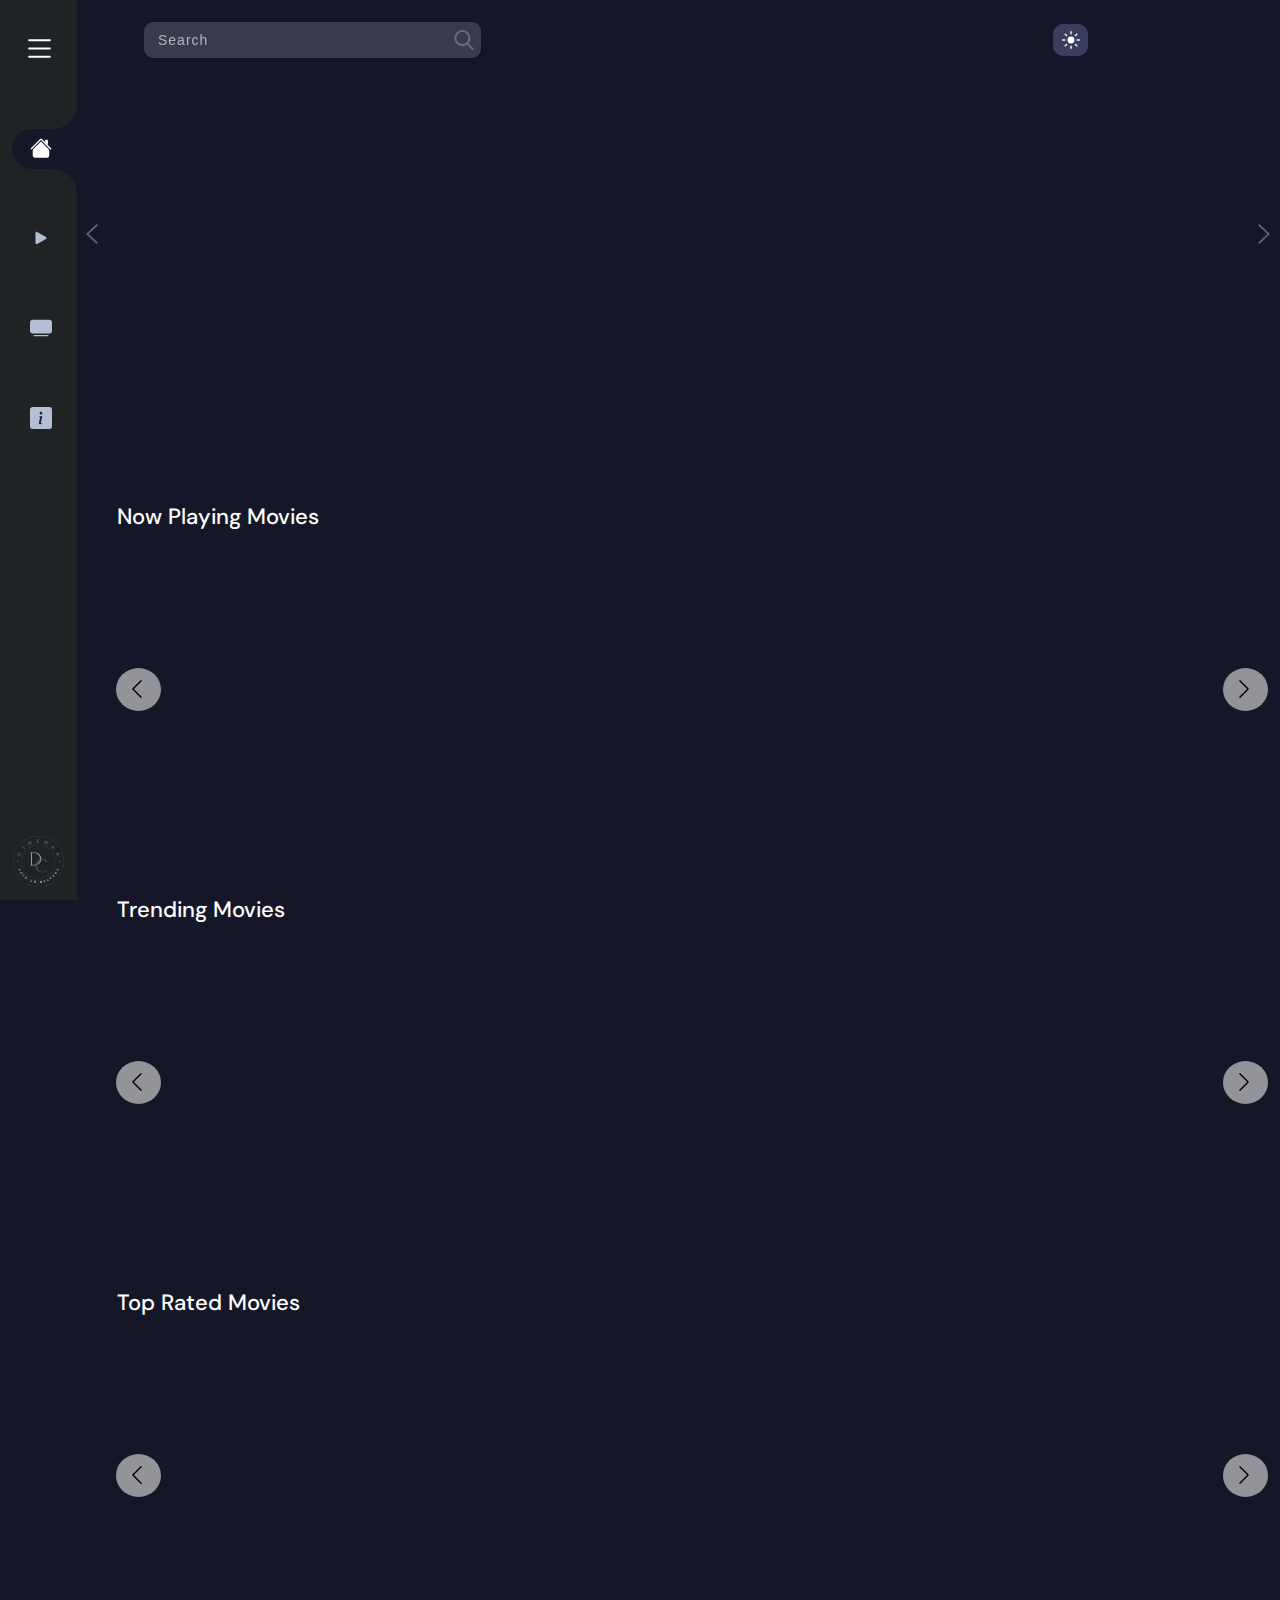
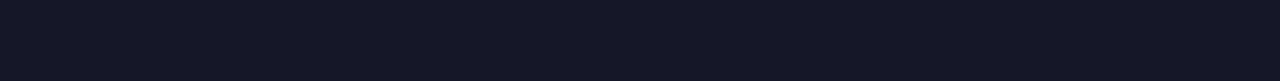
<file: index.html>
<!DOCTYPE html>
<html lang="en">

<head>
    <meta charset="UTF-8" />
    <meta http-equiv="X-UA-Compatible" content="IE=edge" />
    <meta name="viewport" content="width=device-width, initial-scale=1.0" />
    <link rel="icon" type="image/png" sizes="32x32" href="./resources/D moviesand tv show.png" />
    <title>Home | Cinemaa</title>
    <link rel="preconnect" href="https://fonts.googleapis.com" />
    <link rel="preconnect" href="https://fonts.gstatic.com" crossorigin />
    <link href="https://fonts.googleapis.com/css2?family=DM+Sans:wght@400;500;700&display=swap" rel="stylesheet" />
    <link rel="preconnect" href="https://fonts.googleapis.com" />
    <link rel="preconnect" href="https://fonts.gstatic.com" crossorigin />
    <link href="https://fonts.googleapis.com/css2?family=Kumbh+Sans:wght@400;500;600;700&display=swap"
        rel="stylesheet" />
    <link
        href="https://fonts.googleapis.com/css2?family=Fraunces:opsz,wght@9..144,700;9..144,900&family=Pacifico&display=swap"
        rel="stylesheet">
    <link rel="stylesheet" href="./style.css" />
</head>

<body class="body">
    <main class="main">
        <!--  <section class="alertMsg">
            <h2 class="alertMsg_header">TV shows added</h2>
            <p class="alertMsg_para">Search now includes movies and tv shows.
                More updates coming soon !!! <br> stay tuned Thank You!😊</p>
            <button class="okaybtn">Okay</button>
        </section>-->
        <div class="overlay"></div>
        <div class="overlay_side_navabar"></div>
        <div class="sidenav_container">
            <nav class="sidenav">

                <svg xmlns="http://www.w3.org/2000/svg" width="18" height="18" fill="#ffff"
                    class="arrow_left bi-arrow-left" viewBox="0 0 16 16">
                    <path fill-rule="evenodd"
                        d="M15 8a.5.5 0 0 0-.5-.5H2.707l3.147-3.146a.5.5 0 1 0-.708-.708l-4 4a.5.5 0 0 0 0 .708l4 4a.5.5 0 0 0 .708-.708L2.707 8.5H14.5A.5.5 0 0 0 15 8z" />
                </svg>
                <h3 class="title">CINEMAA</h3>
                <svg xmlns="http://www.w3.org/2000/svg" width="33" height="33" fill="currentColor"
                    class="hamburger bi-list" viewBox="0 0 16 16">
                    <path class="pathh pathhphone" fill-rule="evenodd"
                        d="M2.5 12a.5.5 0 0 1 .5-.5h10a.5.5 0 0 1 0 1H3a.5.5 0 0 1-.5-.5zm0-4a.5.5 0 0 1 .5-.5h10a.5.5 0 0 1 0 1H3a.5.5 0 0 1-.5-.5zm0-4a.5.5 0 0 1 .5-.5h10a.5.5 0 0 1 0 1H3a.5.5 0 0 1-.5-.5z" />
                </svg>
                <div class="menu">
                    <h4 class="menu_title">Menu</h4>
                    <ul class="menu_ul">
                        <li class="home">
                            <a class="sidenavlinks" href="./index.html"><svg xmlns="http://www.w3.org/2000/svg"
                                    width="22" height="22" fill="currentColor" class="bi bi-house-fill"
                                    viewBox="0 0 16 16">
                                    <path class="path" fill-rule="evenodd"
                                        d="m8 3.293 6 6V13.5a1.5 1.5 0 0 1-1.5 1.5h-9A1.5 1.5 0 0 1 2 13.5V9.293l6-6zm5-.793V6l-2-2V2.5a.5.5 0 0 1 .5-.5h1a.5.5 0 0 1 .5.5z" />
                                    <path class="path" fill-rule="evenodd"
                                        d="M7.293 1.5a1 1 0 0 1 1.414 0l6.647 6.646a.5.5 0 0 1-.708.708L8 2.207 1.354 8.854a.5.5 0 1 1-.708-.708L7.293 1.5z" />
                                </svg><span class="Home_title title_span">Home</span></a>
                        </li>
                        <li class="movie">
                            <a class="sidenavlinks" href="./moviesGenre.html">
                                <svg xmlns="http://www.w3.org/2000/svg" width="22" height="22" fill="currentColor"
                                    class="bi bi-play-fill" viewBox="0 0 16 16">
                                    <path class="path"
                                        d="m11.596 8.697-6.363 3.692c-.54.313-1.233-.066-1.233-.697V4.308c0-.63.692-1.01 1.233-.696l6.363 3.692a.802.802 0 0 1 0 1.393z" />
                                </svg>
                                <span class="movie_name title_span">Movies</span></a>
                        </li>
                        <li class="tv_shows">
                            <a class="sidenavlinks" href="./tvShows.html">
                                <svg xmlns="http://www.w3.org/2000/svg" width="22" height="22" fill="currentColor"
                                    class="bi bi-tv-fill" viewBox="0 0 16 16">
                                    <path class="path"
                                        d="M2.5 13.5A.5.5 0 0 1 3 13h10a.5.5 0 0 1 0 1H3a.5.5 0 0 1-.5-.5zM2 2h12s2 0 2 2v6s0 2-2 2H2s-2 0-2-2V4s0-2 2-2z" />
                                </svg>
                                <span class="tv_shows_title title_span">Shows</span></a>
                        </li>
                        <li class="settings">
                            <a class="sidenavlinks" href="./About.html">
                                <svg xmlns="http://www.w3.org/2000/svg" width="22" height="22" fill="currentColor"
                                    class="bi bi-info-square-fill" viewBox="0 0 16 16">
                                    <path class="path"
                                        d="M0 2a2 2 0 0 1 2-2h12a2 2 0 0 1 2 2v12a2 2 0 0 1-2 2H2a2 2 0 0 1-2-2V2zm8.93 4.588-2.29.287-.082.38.45.083c.294.07.352.176.288.469l-.738 3.468c-.194.897.105 1.319.808 1.319.545 0 1.178-.252 1.465-.598l.088-.416c-.2.176-.492.246-.686.246-.275 0-.375-.193-.304-.533L8.93 6.588zM8 5.5a1 1 0 1 0 0-2 1 1 0 0 0 0 2z" />
                                </svg><span class="settings_title title_span">About</span></a>
                        </li>
                    </ul>
                </div>
            </nav>
        </div>
        <section class="section_one">
            <div class="nav_paremt_conatainer">
                <nav class="navContainer">
                    <svg xmlns="http://www.w3.org/2000/svg" width="33" height="33" fill="currentColor"
                        class="hamburger hamburgerphone bi-list" viewBox="0 0 16 16">
                        <path class="pathh" fill-rule="evenodd"
                            d="M2.5 12a.5.5 0 0 1 .5-.5h10a.5.5 0 0 1 0 1H3a.5.5 0 0 1-.5-.5zm0-4a.5.5 0 0 1 .5-.5h10a.5.5 0 0 1 0 1H3a.5.5 0 0 1-.5-.5zm0-4a.5.5 0 0 1 .5-.5h10a.5.5 0 0 1 0 1H3a.5.5 0 0 1-.5-.5z" />
                    </svg>
                    <input class="search" type="text" placeholder="Search " />
                    <div class="light_darkmode" data-theme="black"></div>
                </nav>
            </div>
            <section class="section_two">
                <!-- <h3 class="home_header">Home</h3> -->
                <div class="Home_header_container">

                    <div class="trending_container">
                        <div class="Trending_arrow_container">
                            <?xml version="1.0" ?>
                            <!DOCTYPE svg
                                PUBLIC '-//W3C//DTD SVG 1.1//EN' 'http://www.w3.org/Graphics/SVG/1.1/DTD/svg11.dtd'><svg
                                class="trending_arrow trending_left_btn" height="512px" id="Layer_1"
                                style="enable-background:new 0 0 512 512;" version="1.1" viewBox="0 0 512 512"
                                xml:space="preserve" xmlns="http://www.w3.org/2000/svg"
                                xmlns:xlink="http://www.w3.org/1999/xlink">
                                <polygon points="352,115.4 331.3,96 160,256 331.3,416 352,396.7 201.5,256 " />
                            </svg>
                            <?xml version="1.0" ?>
                            <!DOCTYPE svg
                                PUBLIC '-//W3C//DTD SVG 1.1//EN' 'http://www.w3.org/Graphics/SVG/1.1/DTD/svg11.dtd'><svg
                                class="trending_arrow trending_right_btn" height="512px" id="Layer_1"
                                style="enable-background:new 0 0 512 512;" version="1.1" viewBox="0 0 512 512"
                                xml:space="preserve" xmlns="http://www.w3.org/2000/svg"
                                xmlns:xlink="http://www.w3.org/1999/xlink">
                                <polygon points="160,115.4 180.7,96 352,256 180.7,416 160,396.7 310.5,256 " />
                            </svg>

                        </div>

                        <div class="trending_poster trending_div_container">

                        </div>
                    </div>
                    <!-- <div class="first_box">
                        <h4 class="about">
                            Discover Movies and <br />
                            TV shows. Enjoy awesome <br />
                            quality content.
                        </h4>
                        <div class="logo">
                            <img class="header_logo" src="./resources/D moviesand tv show.png" alt="" />
                            <svg viewBox="0 0 24 24" fill="none" stroke="currentColor" stroke-width="3"
                                stroke-linecap="round" stroke-linejoin="round" class="feather feather-check">
                                <path d="M20 6L9 17l-5-5"></path>
                            </svg>
                            <div class="quality_about">
                                <h5 class="free">Yes, It's all free</h5>
                                <div class="quality">
                                    <p>HD Quality</p>
                                    <span class="dot"></span>
                                    <p>CC</p>
                                </div>
                            </div>
                        </div>
                    </div>
                    <div class="second_box">
                        <h4 class="about">
                            If you like us share <br />
                            our site to your <br />
                            friends.
                        </h4>
                    </div> -->
                </div>
                <section class="Now_playing_movies_container Now_playing_movies_container_trend" id="nowplaying">
                    <h4 class="Now_playing_movies_container_title">
                        Now Playing Movies
                    </h4>

                    <svg xmlns="http://www.w3.org/2000/svg" width="16" height="16" fill="currentColor"
                        class="leftarrow arrowbtn bi-chevron-left" viewBox="0 0 16 16">
                        <path fill-rule="evenodd"
                            d="M11.354 1.646a.5.5 0 0 1 0 .708L5.707 8l5.647 5.646a.5.5 0 0 1-.708.708l-6-6a.5.5 0 0 1 0-.708l6-6a.5.5 0 0 1 .708 0z" />
                    </svg>
                    <svg xmlns="http://www.w3.org/2000/svg" width="16" height="16" fill="currentColor"
                        class="rightarrow rightarrowindex arrowbtn bi-chevron-right" viewBox="0 0 16 16">
                        <path fill-rule="evenodd"
                            d="M4.646 1.646a.5.5 0 0 1 .708 0l6 6a.5.5 0 0 1 0 .708l-6 6a.5.5 0 0 1-.708-.708L10.293 8 4.646 2.354a.5.5 0 0 1 0-.708z" />
                    </svg>
                    <div class="Now_playing_movies_div"></div>
                </section>
                <section class="Now_playing_movies_container" id="Trendingmovies">
                    <h4 class="Now_playing_movies_container_title">Trending Movies</h4>

                    <svg xmlns="http://www.w3.org/2000/svg" width="16" height="16" fill="currentColor"
                        class="leftarrow arrowbtn bi-chevron-left" viewBox="0 0 16 16">
                        <path fill-rule="evenodd"
                            d="M11.354 1.646a.5.5 0 0 1 0 .708L5.707 8l5.647 5.646a.5.5 0 0 1-.708.708l-6-6a.5.5 0 0 1 0-.708l6-6a.5.5 0 0 1 .708 0z" />
                    </svg>
                    <svg xmlns="http://www.w3.org/2000/svg" width="16" height="16" fill="currentColor"
                        class="rightarrow rightarrowindex arrowbtn bi-chevron-right" viewBox="0 0 16 16">
                        <path fill-rule="evenodd"
                            d="M4.646 1.646a.5.5 0 0 1 .708 0l6 6a.5.5 0 0 1 0 .708l-6 6a.5.5 0 0 1-.708-.708L10.293 8 4.646 2.354a.5.5 0 0 1 0-.708z" />
                    </svg>
                    <div class="current_popular_movies_div"></div>
                </section>
                <section class="Now_playing_movies_container" id="toprated">
                    <h4 class="Now_playing_movies_container_title">Top Rated Movies</h4>

                    <svg xmlns="http://www.w3.org/2000/svg" width="16" height="16" fill="currentColor"
                        class="leftarrow arrowbtn bi-chevron-left" viewBox="0 0 16 16">
                        <path fill-rule="evenodd"
                            d="M11.354 1.646a.5.5 0 0 1 0 .708L5.707 8l5.647 5.646a.5.5 0 0 1-.708.708l-6-6a.5.5 0 0 1 0-.708l6-6a.5.5 0 0 1 .708 0z" />
                    </svg>
                    <svg xmlns="http://www.w3.org/2000/svg" width="16" height="16" fill="currentColor"
                        class="rightarrow rightarrowindex arrowbtn bi-chevron-right" viewBox="0 0 16 16">
                        <path fill-rule="evenodd"
                            d="M4.646 1.646a.5.5 0 0 1 .708 0l6 6a.5.5 0 0 1 0 .708l-6 6a.5.5 0 0 1-.708-.708L10.293 8 4.646 2.354a.5.5 0 0 1 0-.708z" />
                    </svg>
                    <div class="Top_rated_movies_div"></div>
                </section>
            </section>
        </section>
    </main>

    <script src="./script.js"></script>
</body>

</html>
</file>
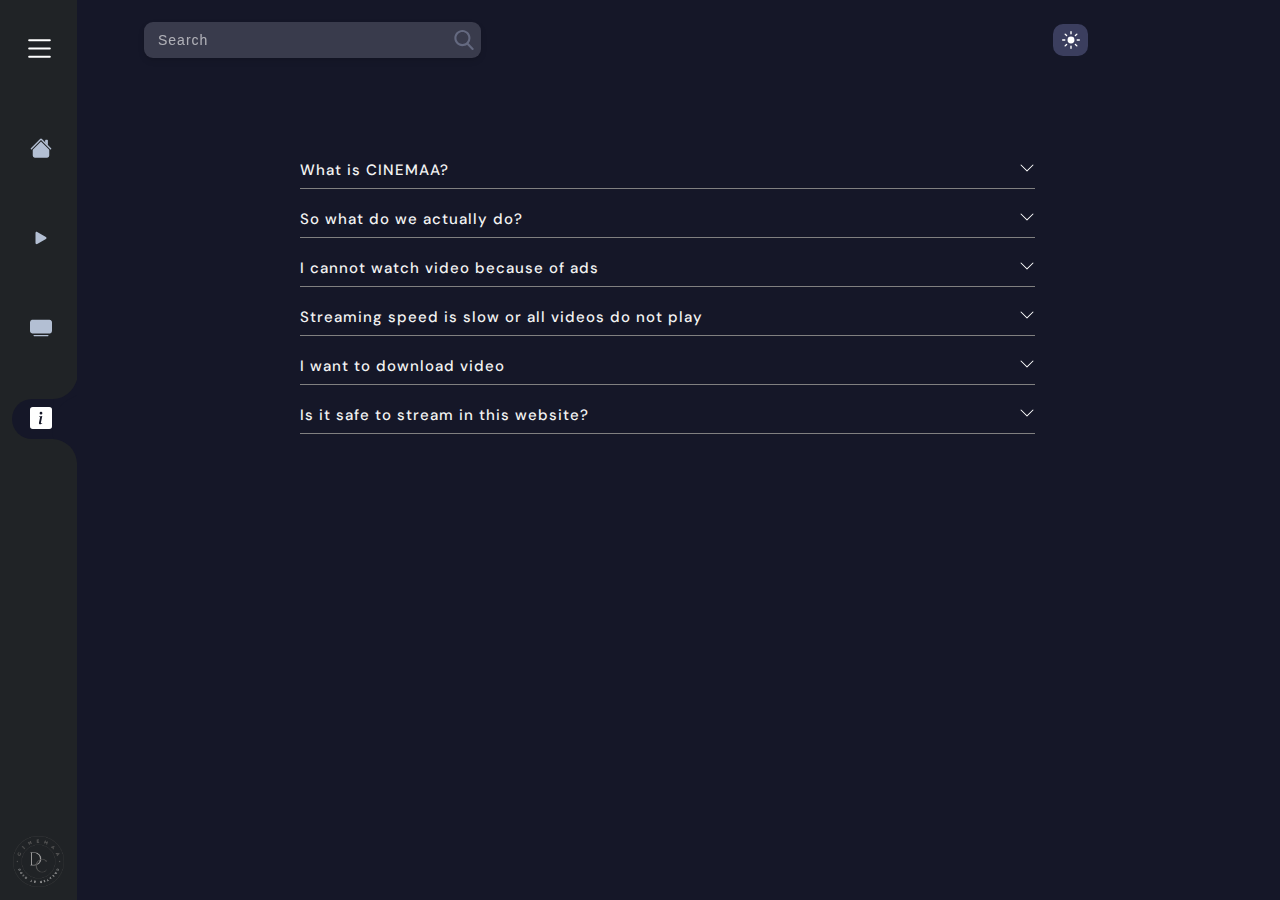
<file: About.html>
<!DOCTYPE html>
<html lang="en">

<head>
    <meta charset="UTF-8" />
    <meta http-equiv="X-UA-Compatible" content="IE=edge" />
    <meta name="viewport" content="width=device-width, initial-scale=1.0" />
    <link rel="icon" type="image/png" sizes="32x32" href="./resources/D moviesand tv show.png">
    <title>Home | Cinemaa </title>
    <link rel="preconnect" href="https://fonts.googleapis.com" />
    <link rel="preconnect" href="https://fonts.gstatic.com" crossorigin />
    <link href="https://fonts.googleapis.com/css2?family=DM+Sans:wght@400;500;700&display=swap" rel="stylesheet" />
    <link rel="preconnect" href="https://fonts.googleapis.com" />
    <link rel="preconnect" href="https://fonts.gstatic.com" crossorigin />
    <link href="https://fonts.googleapis.com/css2?family=Kumbh+Sans:wght@400;500;600;700&display=swap"
        rel="stylesheet" />
    <link rel="stylesheet" href="./style.css" />
</head>

<body class="body">
    <main class="main">
        <section class="alertMsg">
            <h2 class="alertMsg_header">TV shows added</h2>
            <p class="alertMsg_para">Search now includes movies and tv shows.
                More updates coming soon !!! <br> stay tuned Thank You!😊</p>
            <button class="okaybtn">Okay</button>
        </section>
        <div class="overlay"></div>
        <div class="overlay_side_navabar"></div>
        <div class="sidenav_container">
            <nav class="sidenav">
                <svg xmlns="http://www.w3.org/2000/svg" width="18" height="18" fill="#ffff"
                    class="arrow_left bi-arrow-left" viewBox="0 0 16 16">
                    <path fill-rule="evenodd"
                        d="M15 8a.5.5 0 0 0-.5-.5H2.707l3.147-3.146a.5.5 0 1 0-.708-.708l-4 4a.5.5 0 0 0 0 .708l4 4a.5.5 0 0 0 .708-.708L2.707 8.5H14.5A.5.5 0 0 0 15 8z" />
                </svg>
                <h3 class="title">CINEMAA</h3>
                <svg xmlns="http://www.w3.org/2000/svg" width="33" height="33" fill="currentColor"
                    class="hamburger bi-list" viewBox="0 0 16 16">
                    <path class="pathh pathhphone" fill-rule="evenodd"
                        d="M2.5 12a.5.5 0 0 1 .5-.5h10a.5.5 0 0 1 0 1H3a.5.5 0 0 1-.5-.5zm0-4a.5.5 0 0 1 .5-.5h10a.5.5 0 0 1 0 1H3a.5.5 0 0 1-.5-.5zm0-4a.5.5 0 0 1 .5-.5h10a.5.5 0 0 1 0 1H3a.5.5 0 0 1-.5-.5z" />
                </svg>
                <div class="menu">
                    <h4 class="menu_title">Menu</h4>
                    <ul class="menu_ul">
                        <li class="home">
                            <a class="sidenavlinks" href="./index.html"><svg xmlns="http://www.w3.org/2000/svg"
                                    width="22" height="22" fill="currentColor" class="bi bi-house-fill"
                                    viewBox="0 0 16 16">
                                    <path class="path" fill-rule="evenodd"
                                        d="m8 3.293 6 6V13.5a1.5 1.5 0 0 1-1.5 1.5h-9A1.5 1.5 0 0 1 2 13.5V9.293l6-6zm5-.793V6l-2-2V2.5a.5.5 0 0 1 .5-.5h1a.5.5 0 0 1 .5.5z" />
                                    <path class="path" fill-rule="evenodd"
                                        d="M7.293 1.5a1 1 0 0 1 1.414 0l6.647 6.646a.5.5 0 0 1-.708.708L8 2.207 1.354 8.854a.5.5 0 1 1-.708-.708L7.293 1.5z" />
                                </svg><span class="Home_title title_span">Home</span></a>
                        </li>
                        <li class="movie">
                            <a class="sidenavlinks" href="./moviesGenre.html">
                                <svg xmlns="http://www.w3.org/2000/svg" width="22" height="22" fill="currentColor"
                                    class="bi bi-play-fill" viewBox="0 0 16 16">
                                    <path class="path"
                                        d="m11.596 8.697-6.363 3.692c-.54.313-1.233-.066-1.233-.697V4.308c0-.63.692-1.01 1.233-.696l6.363 3.692a.802.802 0 0 1 0 1.393z" />
                                </svg>
                                <span class="movie_name title_span">Movies</span></a>
                        </li>
                        <li class="tv_shows">
                            <a class="sidenavlinks" href="./tvShows.html">
                                <svg xmlns="http://www.w3.org/2000/svg" width="22" height="22" fill="currentColor"
                                    class="bi bi-tv-fill" viewBox="0 0 16 16">
                                    <path class="path"
                                        d="M2.5 13.5A.5.5 0 0 1 3 13h10a.5.5 0 0 1 0 1H3a.5.5 0 0 1-.5-.5zM2 2h12s2 0 2 2v6s0 2-2 2H2s-2 0-2-2V4s0-2 2-2z" />
                                </svg>
                                <span class="tv_shows_title title_span">Shows</span></a>
                        </li>
                        <li class="settings">
                            <a class="sidenavlinks" href="./About.html">
                                <svg xmlns="http://www.w3.org/2000/svg" width="22" height="22" fill="currentColor"
                                    class="bi bi-info-square-fill" viewBox="0 0 16 16">
                                    <path class="path"
                                        d="M0 2a2 2 0 0 1 2-2h12a2 2 0 0 1 2 2v12a2 2 0 0 1-2 2H2a2 2 0 0 1-2-2V2zm8.93 4.588-2.29.287-.082.38.45.083c.294.07.352.176.288.469l-.738 3.468c-.194.897.105 1.319.808 1.319.545 0 1.178-.252 1.465-.598l.088-.416c-.2.176-.492.246-.686.246-.275 0-.375-.193-.304-.533L8.93 6.588zM8 5.5a1 1 0 1 0 0-2 1 1 0 0 0 0 2z" />
                                </svg><span class="settings_title title_span">About</span></a>
                        </li>
                    </ul>
                </div>
            </nav>
        </div>
        <section class="section_one">
            <div class="nav_paremt_conatainer">
                <nav class="navContainer">
                    <svg xmlns="http://www.w3.org/2000/svg" width="33" height="33" fill="currentColor"
                        class="hamburger hamburgerphone bi-list" viewBox="0 0 16 16">
                        <path class="pathh" fill-rule="evenodd"
                            d="M2.5 12a.5.5 0 0 1 .5-.5h10a.5.5 0 0 1 0 1H3a.5.5 0 0 1-.5-.5zm0-4a.5.5 0 0 1 .5-.5h10a.5.5 0 0 1 0 1H3a.5.5 0 0 1-.5-.5zm0-4a.5.5 0 0 1 .5-.5h10a.5.5 0 0 1 0 1H3a.5.5 0 0 1-.5-.5z" />
                    </svg>
                    <input class="search" type="text" placeholder="Search " />
                    <div class="light_darkmode" data-theme="black"></div>
                </nav>
            </div>
            <section class="section_two about_section_two">
                <section class="about_container">
                    <div class="card">
                        <div class="header_card">
                            <h3>What is CINEMAA?</h3><span><svg xmlns="http://www.w3.org/2000/svg" width="16"
                                    height="16" fill="white" class="bi bi-chevron-down" viewBox="0 0 16 16">
                                    <path class="about_arrow" fill-rule="evenodd"
                                        d="M1.646 4.646a.5.5 0 0 1 .708 0L8 10.293l5.646-5.647a.5.5 0 0 1 .708.708l-6 6a.5.5 0 0 1-.708 0l-6-6a.5.5 0 0 1 0-.708z" />
                                </svg></span>
                        </div>
                        <blockquote>Just like every other website, this website is also a streaming site that helps to
                            easily access
                            all the TV shows and movies we wanted, without spending hours searching for them.
                        </blockquote>
                    </div>


                    <div class="card">
                        <div class="header_card">
                            <h3>So what do we actually do?</h3><span><svg xmlns="http://www.w3.org/2000/svg" width="16"
                                    height="16" fill="white" class="bi bi-chevron-down" viewBox="0 0 16 16">
                                    <path class="about_arrow" fill-rule="evenodd"
                                        d="M1.646 4.646a.5.5 0 0 1 .708 0L8 10.293l5.646-5.647a.5.5 0 0 1 .708.708l-6 6a.5.5 0 0 1-.708 0l-6-6a.5.5 0 0 1 0-.708z" />
                                </svg></span>
                        </div>
                        <blockquote>Well, let me tell you what we don’t do: we definitely don’t illegally host our
                            files. We do not store any copyright-protected content on our website. Any linked content is
                            stored only in third-party
                            websites. This is a promotional website only. All files placed here are for
                            introducing purpose. We highly ENCOURAGE users to BUY the CDs or DVDs of the movie or the
                            music they like.
                        </blockquote>
                    </div>


                    <div class="card">
                        <div class="header_card">
                            <h3> I cannot watch video because of ads</h3><span><svg xmlns="http://www.w3.org/2000/svg"
                                    width="16" height="16" fill="white" class="bi bi-chevron-down" viewBox="0 0 16 16">
                                    <path class="about_arrow" fill-rule="evenodd"
                                        d="M1.646 4.646a.5.5 0 0 1 .708 0L8 10.293l5.646-5.647a.5.5 0 0 1 .708.708l-6 6a.5.5 0 0 1-.708 0l-6-6a.5.5 0 0 1 0-.708z" />
                                </svg></span>
                        </div>
                        <blockquote>We are very sorry that we can't help you with that. We have no control in the ads
                            being served. Don't download anything in the popups. If you don't want to be annoyed. We
                            highly recommend subscribing to a legal streaming service that you can afford.
                        </blockquote>
                    </div>

                    <div class="card">
                        <div class="header_card">
                            <h3>Streaming speed is slow or all videos do not play</h3><span><svg
                                    xmlns="http://www.w3.org/2000/svg" width="16" height="16" fill="white"
                                    class="bi bi-chevron-down" viewBox="0 0 16 16">
                                    <path class="about_arrow" fill-rule="evenodd"
                                        d="M1.646 4.646a.5.5 0 0 1 .708 0L8 10.293l5.646-5.647a.5.5 0 0 1 .708.708l-6 6a.5.5 0 0 1-.708 0l-6-6a.5.5 0 0 1 0-.708z" />
                                </svg></span>
                        </div>
                        <blockquote>When you go on the page with the episode, in 99% of the cases there is a video
                            player. What you have to do is click the Play button, of course. If it does not work (Don’t
                            be judgmental! Everybody makes mistakes!), just click on the Servers you see on the top left
                            of your device. You will get a list of servers [Vidcloud, Hydrax etc.] Try choosing
                            different server, it will definitely solve the problem.
                        </blockquote>
                    </div>
                    <div class="card">
                        <div class="header_card">
                            <h3> I want to download video</h3><span><svg xmlns="http://www.w3.org/2000/svg" width="16"
                                    height="16" fill="white" class="bi bi-chevron-down" viewBox="0 0 16 16">
                                    <path class="about_arrow" fill-rule="evenodd"
                                        d="M1.646 4.646a.5.5 0 0 1 .708 0L8 10.293l5.646-5.647a.5.5 0 0 1 .708.708l-6 6a.5.5 0 0 1-.708 0l-6-6a.5.5 0 0 1 0-.708z" />
                                </svg></span>
                        </div>
                        <blockquote>Since we don't store any files, so we don't have any download feature here. All
                            files found on this site have been collected from various sources across the web and are
                            believed to be in the public domain.
                        </blockquote>
                    </div>
                    <div class="card">
                        <div class="header_card">
                            <h3>Is it safe to stream in this website?</h3><span><svg xmlns="http://www.w3.org/2000/svg"
                                    width="16" height="16" fill="white" class="bi bi-chevron-down" viewBox="0 0 16 16">
                                    <path class="about_arrow" fill-rule="evenodd"
                                        d="M1.646 4.646a.5.5 0 0 1 .708 0L8 10.293l5.646-5.647a.5.5 0 0 1 .708.708l-6 6a.5.5 0 0 1-.708 0l-6-6a.5.5 0 0 1 0-.708z" />
                                </svg></span>
                        </div>
                        <blockquote>This website is undoubtedly safer to stream, however downloading, uploading is
                            illegal. You will not get into any trouble while using our website. It's highly not
                            recommended to download the files and share them to the public, It might get you in trouble.
                        </blockquote>
                    </div>
                </section>
            </section>
        </section>
        </section>

    </main>
    <script src="./About.js"></script>
</body>

</html>
</file>
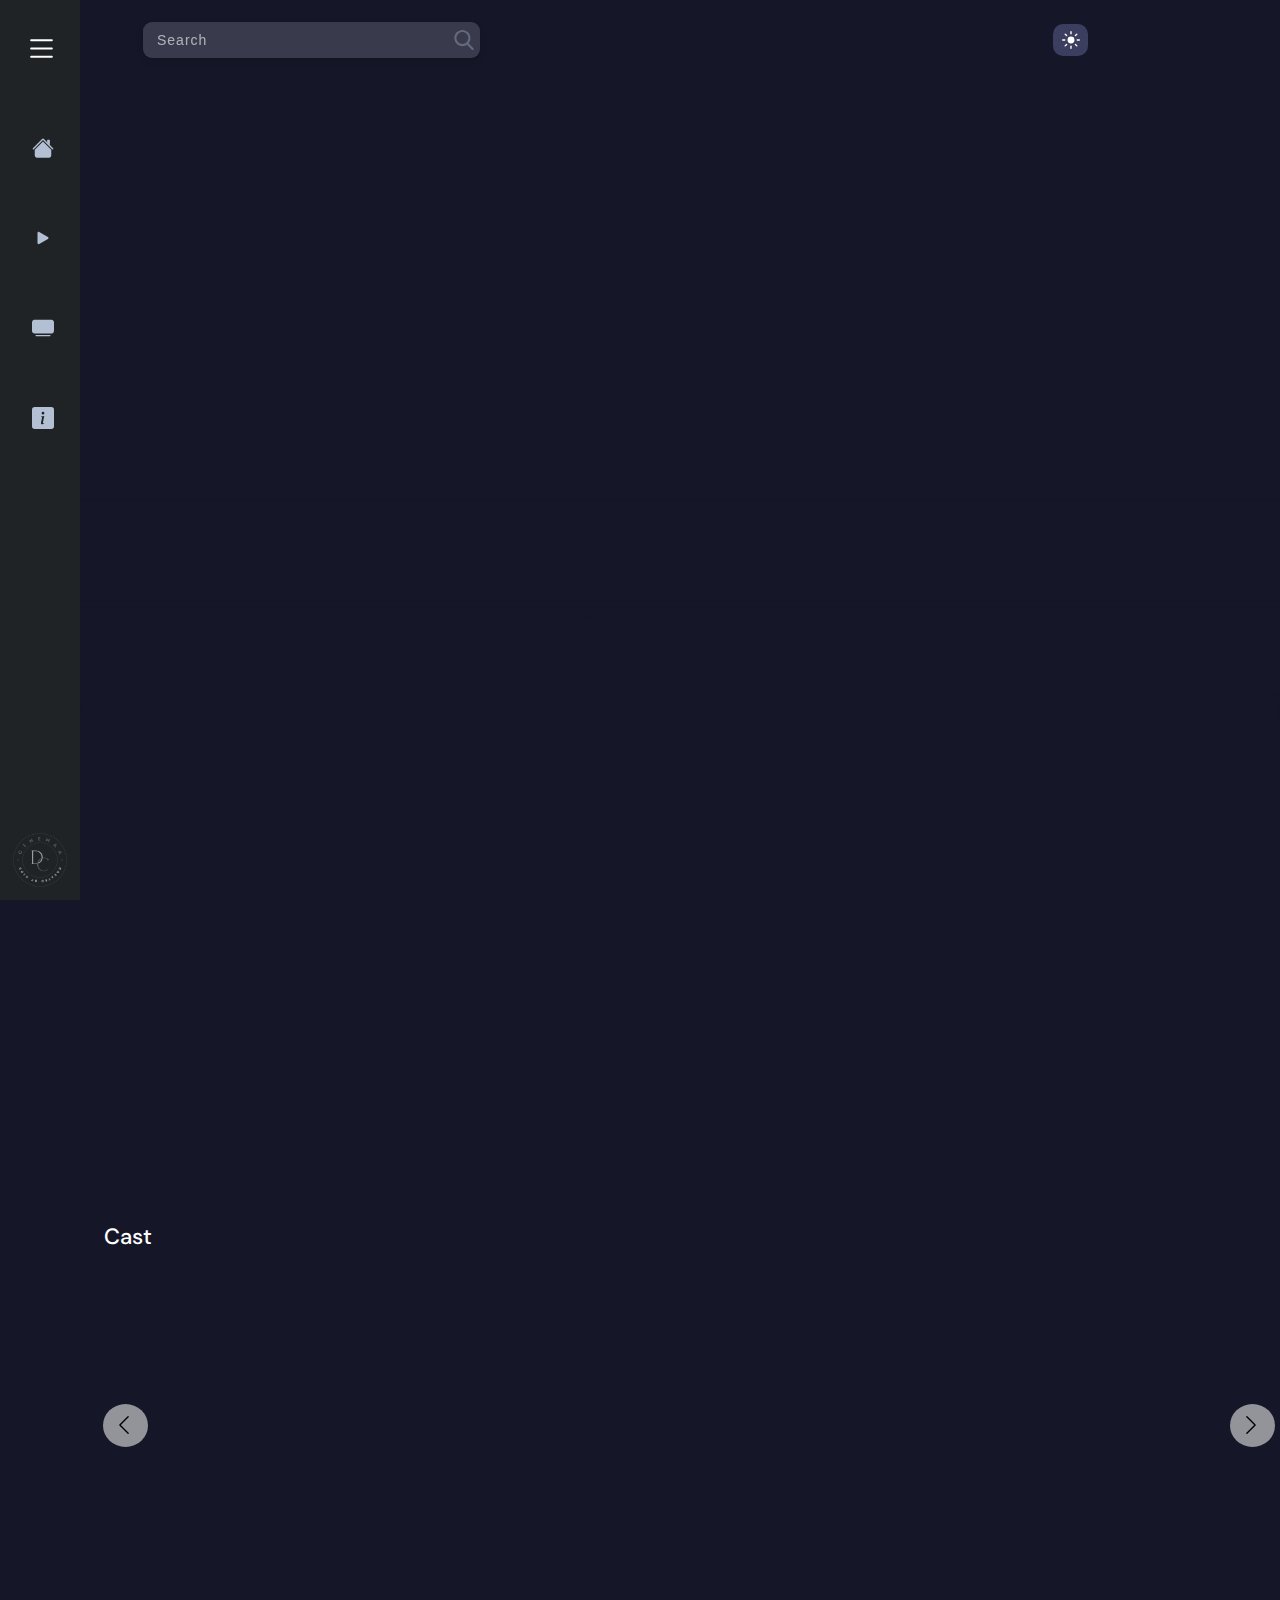
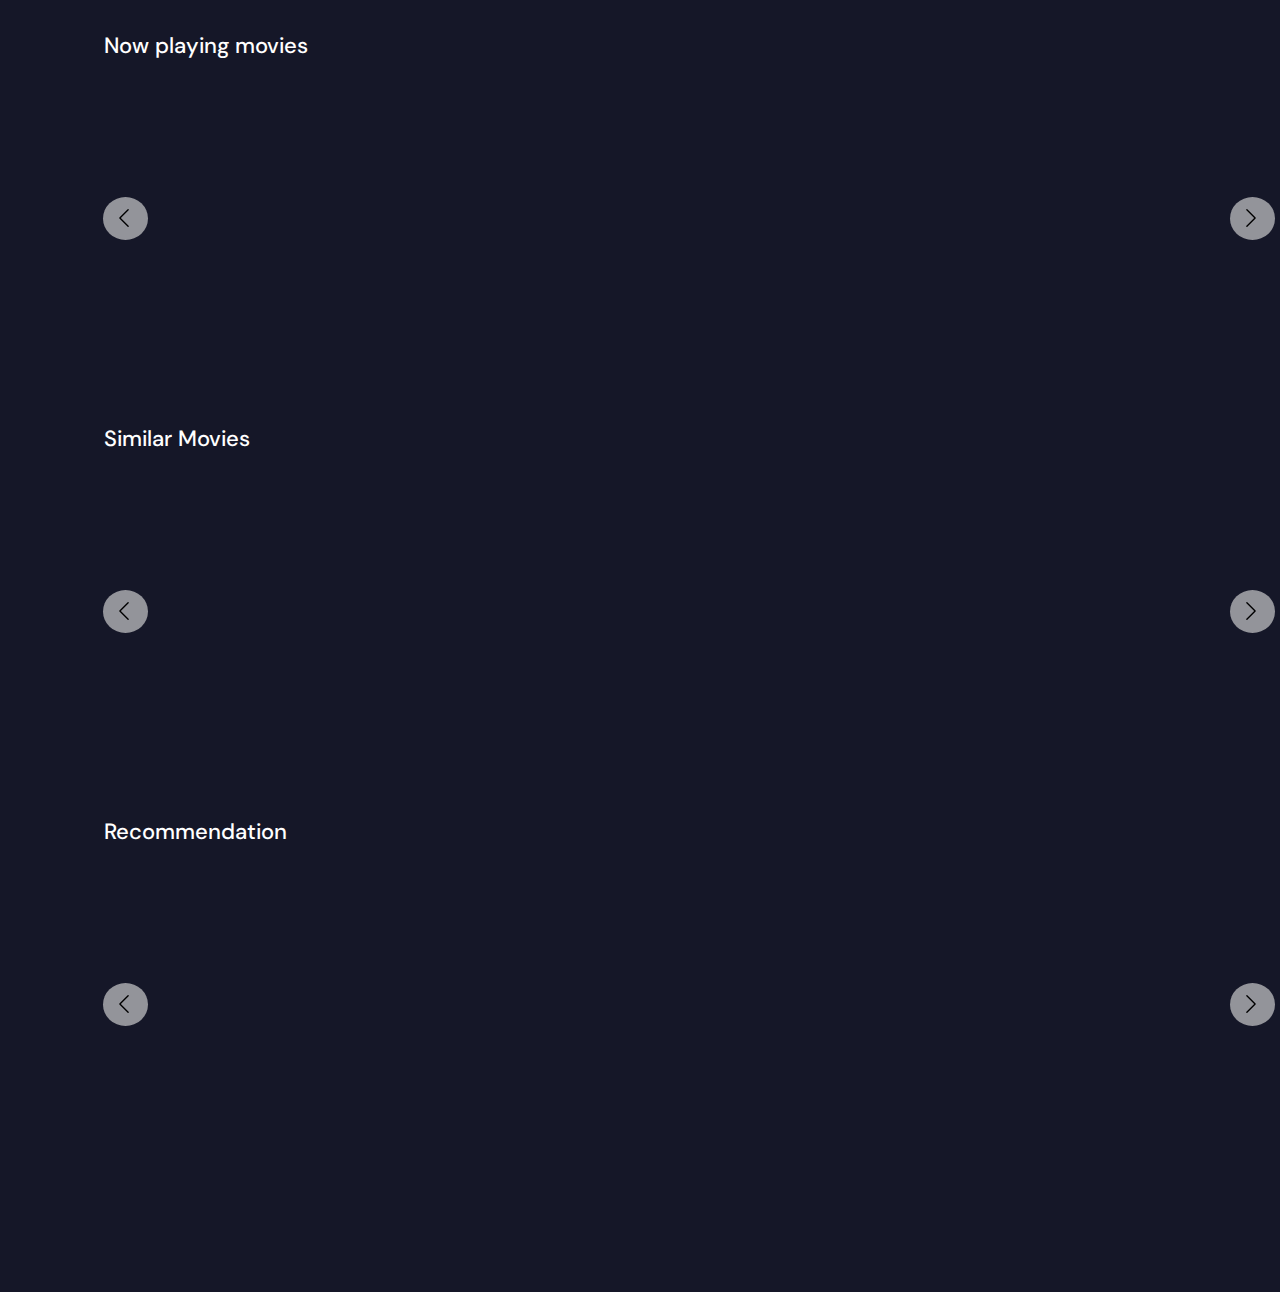
<file: movieDetail.html>
<!DOCTYPE html>
<html lang="en">

<head>
    <meta charset="UTF-8">
    <meta http-equiv="X-UA-Compatible" content="IE=edge">
    <meta name="viewport" content="width=device-width, initial-scale=1.0">
    <title>Cinemaa</title>
    <link rel="icon" type="image/png" sizes="32x32" href="./resources/D moviesand tv show.png">
    <link rel="preconnect" href="https://fonts.googleapis.com">
    <link rel="preconnect" href="https://fonts.gstatic.com" crossorigin>
    <link href="https://fonts.googleapis.com/css2?family=DM+Sans:wght@400;500;700&display=swap" rel="stylesheet">
    <link rel="preconnect" href="https://fonts.googleapis.com">
    <link rel="preconnect" href="https://fonts.gstatic.com" crossorigin>
    <link href="https://fonts.googleapis.com/css2?family=Kumbh+Sans:wght@400;500;600;700&display=swap" rel="stylesheet">
    <link rel="stylesheet" href="./style.css">
</head>

<body class="body">

    <div class="preloader">
        <div class="wrapper">
            <div class="circle"></div>
            <div class="circle"></div>
            <div class="circle"></div>
            <div class="shadow"></div>
            <div class="shadow"></div>
            <div class="shadow"></div>
            <span>Loading</span>
        </div>


    </div>


    <main class="main">
        <div class=" overlay overlay2"></div>
        <div class="overlay_side_navabar"></div>
        <div class="sidenav_container_movieDetail">
            <div class="sidenav_child_container">
                <nav class="sidenav sidenav_2">
                    <svg xmlns="http://www.w3.org/2000/svg" width="18" height="18" fill="#ffff"
                        class="arrow_left bi-arrow-left" viewBox="0 0 16 16">
                        <path fill-rule="evenodd"
                            d="M15 8a.5.5 0 0 0-.5-.5H2.707l3.147-3.146a.5.5 0 1 0-.708-.708l-4 4a.5.5 0 0 0 0 .708l4 4a.5.5 0 0 0 .708-.708L2.707 8.5H14.5A.5.5 0 0 0 15 8z" />
                    </svg>
                    <h3 class="title">CINEMAA</h3>
                    <svg xmlns="http://www.w3.org/2000/svg" width="33" height="33" fill="currentColor"
                        class="hamburger bi-list" viewBox="0 0 16 16">
                        <path class="pathh pathhphone" fill-rule="evenodd"
                            d="M2.5 12a.5.5 0 0 1 .5-.5h10a.5.5 0 0 1 0 1H3a.5.5 0 0 1-.5-.5zm0-4a.5.5 0 0 1 .5-.5h10a.5.5 0 0 1 0 1H3a.5.5 0 0 1-.5-.5zm0-4a.5.5 0 0 1 .5-.5h10a.5.5 0 0 1 0 1H3a.5.5 0 0 1-.5-.5z" />
                    </svg>
                    <div class="menu">
                        <h4 class="menu_title">Menu</h4>
                        <ul class="menu_ul">
                            <li class="home">
                                <a class="sidenavlinks" href="./index.html"><svg xmlns="http://www.w3.org/2000/svg"
                                        width="22" height="22" fill="currentColor" class="bi bi-house-fill"
                                        viewBox="0 0 16 16">
                                        <path class="path" fill-rule="evenodd"
                                            d="m8 3.293 6 6V13.5a1.5 1.5 0 0 1-1.5 1.5h-9A1.5 1.5 0 0 1 2 13.5V9.293l6-6zm5-.793V6l-2-2V2.5a.5.5 0 0 1 .5-.5h1a.5.5 0 0 1 .5.5z" />
                                        <path class="path" fill-rule="evenodd"
                                            d="M7.293 1.5a1 1 0 0 1 1.414 0l6.647 6.646a.5.5 0 0 1-.708.708L8 2.207 1.354 8.854a.5.5 0 1 1-.708-.708L7.293 1.5z" />
                                    </svg><span class="Home_title title_span">Home</span></a>
                            </li>
                            <li class="movie">
                                <a class="sidenavlinks" href="./moviesGenre.html">
                                    <svg xmlns="http://www.w3.org/2000/svg" width="22" height="22" fill="currentColor"
                                        class="bi bi-play-fill" viewBox="0 0 16 16">
                                        <path class="path"
                                            d="m11.596 8.697-6.363 3.692c-.54.313-1.233-.066-1.233-.697V4.308c0-.63.692-1.01 1.233-.696l6.363 3.692a.802.802 0 0 1 0 1.393z" />
                                    </svg>
                                    <span class="movie_name title_span">Movies</span></a>
                            </li>
                            <li class="tv_shows">
                                <a class="sidenavlinks" href="./tvShows.html">
                                    <svg xmlns="http://www.w3.org/2000/svg" width="22" height="22" fill="currentColor"
                                        class="bi bi-tv-fill" viewBox="0 0 16 16">
                                        <path class="path"
                                            d="M2.5 13.5A.5.5 0 0 1 3 13h10a.5.5 0 0 1 0 1H3a.5.5 0 0 1-.5-.5zM2 2h12s2 0 2 2v6s0 2-2 2H2s-2 0-2-2V4s0-2 2-2z" />
                                    </svg>
                                    <span class="tv_shows_title title_span">Shows</span></a>
                            </li>
                            <li class="settings">
                                <a class="sidenavlinks" href="./About.html">
                                    <svg xmlns="http://www.w3.org/2000/svg" width="22" height="22" fill="currentColor"
                                        class="bi bi-info-square-fill" viewBox="0 0 16 16">
                                        <path class="path"
                                            d="M0 2a2 2 0 0 1 2-2h12a2 2 0 0 1 2 2v12a2 2 0 0 1-2 2H2a2 2 0 0 1-2-2V2zm8.93 4.588-2.29.287-.082.38.45.083c.294.07.352.176.288.469l-.738 3.468c-.194.897.105 1.319.808 1.319.545 0 1.178-.252 1.465-.598l.088-.416c-.2.176-.492.246-.686.246-.275 0-.375-.193-.304-.533L8.93 6.588zM8 5.5a1 1 0 1 0 0-2 1 1 0 0 0 0 2z" />
                                    </svg><span class="settings_title title_span">About</span></a>
                            </li>
                        </ul>
                    </div>
                </nav>
            </div>
        </div>
        <section class="section_one section_one_movieDetail">
            <div class="nav_paremt_conatainer movieDetailnav_paremt_conatainer">
                <nav class="navContainer movieDetailnavContainer">
                    <svg xmlns="http://www.w3.org/2000/svg" width="33" height="33" fill="currentColor"
                        class="hamburger hamburgerphone bi-list" viewBox="0 0 16 16">
                        <path class="pathh" fill-rule="evenodd"
                            d="M2.5 12a.5.5 0 0 1 .5-.5h10a.5.5 0 0 1 0 1H3a.5.5 0 0 1-.5-.5zm0-4a.5.5 0 0 1 .5-.5h10a.5.5 0 0 1 0 1H3a.5.5 0 0 1-.5-.5zm0-4a.5.5 0 0 1 .5-.5h10a.5.5 0 0 1 0 1H3a.5.5 0 0 1-.5-.5z" />
                    </svg>
                    <input class="search" type="text" placeholder="Search ">
                    <div class="light_darkmode"></div>
                </nav>
            </div>
            <section class="section_two section_two2">
                <div class="posterbig"></div>
                <div class="poster_big">
                    <div class="gradient"></div>
                    <div class="line"></div>
                </div>
                <section class="movie_details">
                </section>
                <section class="section_story">
                </section>
                <section class="Trailer_section">
                </section>
                <section class=" Now_playing_movies_container Now_playing_movies_container_movieDetail" id="cast_con">
                    <h4 class="Now_playing_movies_container_title">Cast</h4>

                    <svg xmlns="http://www.w3.org/2000/svg" width="16" height="16" fill="currentColor"
                        class="leftarrow arrowbtn bi-chevron-left" viewBox="0 0 16 16">
                        <path fill-rule="evenodd"
                            d="M11.354 1.646a.5.5 0 0 1 0 .708L5.707 8l5.647 5.646a.5.5 0 0 1-.708.708l-6-6a.5.5 0 0 1 0-.708l6-6a.5.5 0 0 1 .708 0z" />
                    </svg>
                    <svg xmlns="http://www.w3.org/2000/svg" width="16" height="16" fill="currentColor"
                        class="rightarrow arrowbtn bi-chevron-right" viewBox="0 0 16 16">
                        <path fill-rule="evenodd"
                            d="M4.646 1.646a.5.5 0 0 1 .708 0l6 6a.5.5 0 0 1 0 .708l-6 6a.5.5 0 0 1-.708-.708L10.293 8 4.646 2.354a.5.5 0 0 1 0-.708z" />
                    </svg>
                    <div class="Casdiv">
                    </div>
                </section>
                <section class=" Now_playing_movies_container Now_playing_movies_container_movieDetail" id="nowplayin">
                    <h4 class="Now_playing_movies_container_title">Now playing movies</h4>

                    <svg xmlns="http://www.w3.org/2000/svg" width="16" height="16" fill="currentColor"
                        class="leftarrow arrowbtn bi-chevron-left" viewBox="0 0 16 16">
                        <path fill-rule="evenodd"
                            d="M11.354 1.646a.5.5 0 0 1 0 .708L5.707 8l5.647 5.646a.5.5 0 0 1-.708.708l-6-6a.5.5 0 0 1 0-.708l6-6a.5.5 0 0 1 .708 0z" />
                    </svg>
                    <svg xmlns="http://www.w3.org/2000/svg" width="16" height="16" fill="currentColor"
                        class="rightarrow arrowbtn bi-chevron-right" viewBox="0 0 16 16">
                        <path fill-rule="evenodd"
                            d="M4.646 1.646a.5.5 0 0 1 .708 0l6 6a.5.5 0 0 1 0 .708l-6 6a.5.5 0 0 1-.708-.708L10.293 8 4.646 2.354a.5.5 0 0 1 0-.708z" />
                    </svg>
                    <div class="Now_playing_movies_div Now_playing_movies_div_movieDetail">
                    </div>
                </section>
                <section
                    class=" Now_playing_movies_container Now_playing_movies_container_movieDetail similar_movies_container"
                    id="Similarovie">
                    <h4 class="Now_playing_movies_container_title">Similar Movies</h4>

                    <svg xmlns="http://www.w3.org/2000/svg" width="16" height="16" fill="currentColor"
                        class="leftarrow arrowbtn bi-chevron-left" viewBox="0 0 16 16">
                        <path fill-rule="evenodd"
                            d="M11.354 1.646a.5.5 0 0 1 0 .708L5.707 8l5.647 5.646a.5.5 0 0 1-.708.708l-6-6a.5.5 0 0 1 0-.708l6-6a.5.5 0 0 1 .708 0z" />
                    </svg>
                    <svg xmlns="http://www.w3.org/2000/svg" width="16" height="16" fill="currentColor"
                        class="rightarrow arrowbtn bi-chevron-right" viewBox="0 0 16 16">
                        <path fill-rule="evenodd"
                            d="M4.646 1.646a.5.5 0 0 1 .708 0l6 6a.5.5 0 0 1 0 .708l-6 6a.5.5 0 0 1-.708-.708L10.293 8 4.646 2.354a.5.5 0 0 1 0-.708z" />
                    </svg>
                    <div class="Now_playing_movies_div Now_playing_movies_div_movieDetail Similar_movies_div">
                    </div>
                </section>
                <section
                    class=" Now_playing_movies_container Now_playing_movies_container_movieDetail reccomendation movie"
                    id="recommenn">
                    <h4 class="Now_playing_movies_container_title">Recommendation</h4>

                    <svg xmlns="http://www.w3.org/2000/svg" width="16" height="16" fill="currentColor"
                        class="leftarrow arrowbtn bi-chevron-left" viewBox="0 0 16 16">
                        <path fill-rule="evenodd"
                            d="M11.354 1.646a.5.5 0 0 1 0 .708L5.707 8l5.647 5.646a.5.5 0 0 1-.708.708l-6-6a.5.5 0 0 1 0-.708l6-6a.5.5 0 0 1 .708 0z" />
                    </svg>
                    <svg xmlns="http://www.w3.org/2000/svg" width="16" height="16" fill="currentColor"
                        class="rightarrow arrowbtn bi-chevron-right" viewBox="0 0 16 16">
                        <path fill-rule="evenodd"
                            d="M4.646 1.646a.5.5 0 0 1 .708 0l6 6a.5.5 0 0 1 0 .708l-6 6a.5.5 0 0 1-.708-.708L10.293 8 4.646 2.354a.5.5 0 0 1 0-.708z" />
                    </svg>
                    <div class="Now_playing_movies_div Now_playing_movies_div_movieDetail recommendation_movies_div">
                    </div>
                </section>
            </section>
        </section>

    </main>
    <script src="./movieDetails.js"></script>
</body>

</html>
</file>
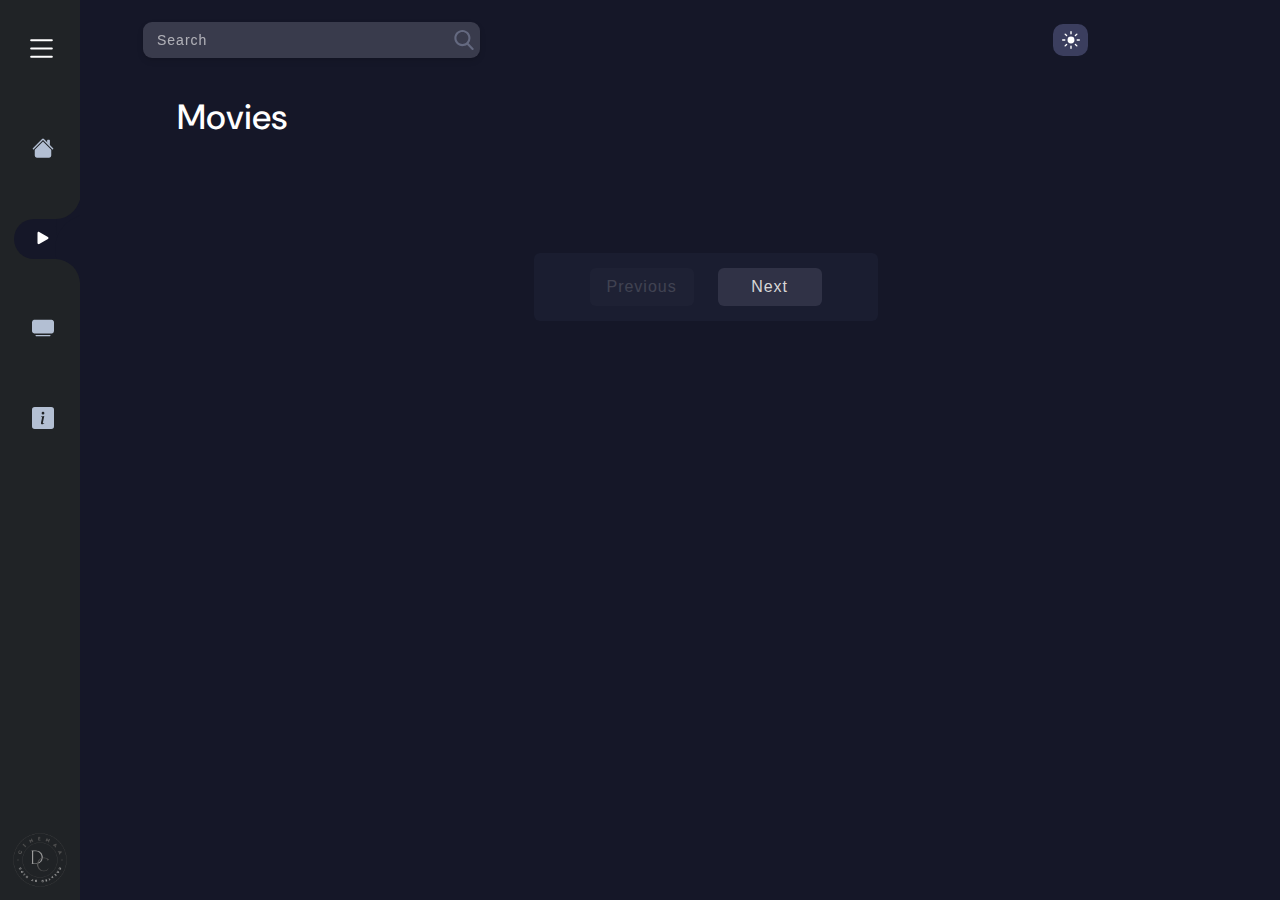
<file: moviesGenre.html>
<!DOCTYPE html>
<html lang="en">

<head>
    <meta charset="UTF-8">
    <meta http-equiv="X-UA-Compatible" content="IE=edge">
    <meta name="viewport" content="width=device-width, initial-scale=1.0">
    <title>Cinemaa | Movies</title>
    <link rel="icon" type="image/png" sizes="32x32" href="./resources/D moviesand tv show.png">
    <link rel="preconnect" href="https://fonts.googleapis.com">
    <link rel="preconnect" href="https://fonts.gstatic.com" crossorigin>
    <link href="https://fonts.googleapis.com/css2?family=DM+Sans:wght@400;500;700&display=swap" rel="stylesheet">
    <link rel="preconnect" href="https://fonts.googleapis.com">
    <link rel="preconnect" href="https://fonts.gstatic.com" crossorigin>
    <link href="https://fonts.googleapis.com/css2?family=Kumbh+Sans:wght@400;500;600;700&display=swap" rel="stylesheet">
    <link href="https://fonts.googleapis.com/css2?family=Poppins:wght@500&display=swap" rel="stylesheet">
    <link rel="stylesheet" href="./style.css">
</head>

<body class="body">
    <main class="main">
        <div class=" overlay overlay2"></div>
        <div class="overlay_side_navabar"></div>
        <div class="sidenav_container_movieDetail">
            <div class="sidenav_child_container">
                <nav class="sidenav sidenav_2">
                    <svg xmlns="http://www.w3.org/2000/svg" width="18" height="18" fill="#ffff"
                        class="arrow_left bi-arrow-left" viewBox="0 0 16 16">
                        <path fill-rule="evenodd"
                            d="M15 8a.5.5 0 0 0-.5-.5H2.707l3.147-3.146a.5.5 0 1 0-.708-.708l-4 4a.5.5 0 0 0 0 .708l4 4a.5.5 0 0 0 .708-.708L2.707 8.5H14.5A.5.5 0 0 0 15 8z" />
                    </svg>
                    <h3 class="title">CINEMAA</h3>
                    <svg xmlns="http://www.w3.org/2000/svg" width="33" height="33" fill="currentColor"
                        class="hamburger bi-list" viewBox="0 0 16 16">
                        <path class="pathh pathhphone" fill-rule="evenodd"
                            d="M2.5 12a.5.5 0 0 1 .5-.5h10a.5.5 0 0 1 0 1H3a.5.5 0 0 1-.5-.5zm0-4a.5.5 0 0 1 .5-.5h10a.5.5 0 0 1 0 1H3a.5.5 0 0 1-.5-.5zm0-4a.5.5 0 0 1 .5-.5h10a.5.5 0 0 1 0 1H3a.5.5 0 0 1-.5-.5z" />
                    </svg>
                    <div class="menu">
                        <h4 class="menu_title">Menu</h4>
                        <ul class="menu_ul">
                            <li class="home">
                                <a class="sidenavlinks" href="./index.html"><svg xmlns="http://www.w3.org/2000/svg"
                                        width="22" height="22" fill="currentColor" class="bi bi-house-fill"
                                        viewBox="0 0 16 16">
                                        <path class="path" fill-rule="evenodd"
                                            d="m8 3.293 6 6V13.5a1.5 1.5 0 0 1-1.5 1.5h-9A1.5 1.5 0 0 1 2 13.5V9.293l6-6zm5-.793V6l-2-2V2.5a.5.5 0 0 1 .5-.5h1a.5.5 0 0 1 .5.5z" />
                                        <path class="path" fill-rule="evenodd"
                                            d="M7.293 1.5a1 1 0 0 1 1.414 0l6.647 6.646a.5.5 0 0 1-.708.708L8 2.207 1.354 8.854a.5.5 0 1 1-.708-.708L7.293 1.5z" />
                                    </svg><span class="Home_title title_span">Home</span></a>
                            </li>
                            <li class="movie">
                                <a class="sidenavlinks" href="./moviesGenre.html">
                                    <svg xmlns="http://www.w3.org/2000/svg" width="22" height="22" fill="currentColor"
                                        class="bi bi-play-fill" viewBox="0 0 16 16">
                                        <path class="path"
                                            d="m11.596 8.697-6.363 3.692c-.54.313-1.233-.066-1.233-.697V4.308c0-.63.692-1.01 1.233-.696l6.363 3.692a.802.802 0 0 1 0 1.393z" />
                                    </svg>
                                    <span class="movie_name title_span">Movies</span></a>
                            </li>
                            <li class="tv_shows">
                                <a class="sidenavlinks" href="./tvShows.html">
                                    <svg xmlns="http://www.w3.org/2000/svg" width="22" height="22" fill="currentColor"
                                        class="bi bi-tv-fill" viewBox="0 0 16 16">
                                        <path class="path"
                                            d="M2.5 13.5A.5.5 0 0 1 3 13h10a.5.5 0 0 1 0 1H3a.5.5 0 0 1-.5-.5zM2 2h12s2 0 2 2v6s0 2-2 2H2s-2 0-2-2V4s0-2 2-2z" />
                                    </svg>
                                    <span class="tv_shows_title title_span">Shows</span></a>
                            </li>
                            <li class="settings">
                                <a class="sidenavlinks" href="./About.html">
                                    <svg xmlns="http://www.w3.org/2000/svg" width="22" height="22" fill="currentColor"
                                        class="bi bi-info-square-fill" viewBox="0 0 16 16">
                                        <path class="path"
                                            d="M0 2a2 2 0 0 1 2-2h12a2 2 0 0 1 2 2v12a2 2 0 0 1-2 2H2a2 2 0 0 1-2-2V2zm8.93 4.588-2.29.287-.082.38.45.083c.294.07.352.176.288.469l-.738 3.468c-.194.897.105 1.319.808 1.319.545 0 1.178-.252 1.465-.598l.088-.416c-.2.176-.492.246-.686.246-.275 0-.375-.193-.304-.533L8.93 6.588zM8 5.5a1 1 0 1 0 0-2 1 1 0 0 0 0 2z" />
                                    </svg><span class="settings_title title_span">About</span></a>
                            </li>
                        </ul>
                    </div>
                </nav>
            </div>
        </div>
        <section class="section_one section_one_movieDetail">
            <div class="nav_paremt_conatainer movieDetailnav_paremt_conatainer">
                <nav class="navContainer movieDetailnavContainer">
                    <svg xmlns="http://www.w3.org/2000/svg" width="33" height="33" fill="currentColor"
                        class="hamburger hamburgerphone bi-list" viewBox="0 0 16 16">
                        <path class="pathh" fill-rule="evenodd"
                            d="M2.5 12a.5.5 0 0 1 .5-.5h10a.5.5 0 0 1 0 1H3a.5.5 0 0 1-.5-.5zm0-4a.5.5 0 0 1 .5-.5h10a.5.5 0 0 1 0 1H3a.5.5 0 0 1-.5-.5zm0-4a.5.5 0 0 1 .5-.5h10a.5.5 0 0 1 0 1H3a.5.5 0 0 1-.5-.5z" />
                    </svg>
                    <input class="search" type="text" placeholder="Search ">
                    <div class="light_darkmode"></div>
                </nav>
            </div>
            <section class="section_two section_two2">
                <section class="Now_playing_movies_container_search">
                    <h4 class="Now_playing_movies_container_title tvshowheader" id="search_header">Movies</h4>

                    <svg xmlns="http://www.w3.org/2000/svg" width="16" height="16" fill="currentColor"
                        class="leftarrow arrowsearch arrowbtn bi-chevron-left" viewBox="0 0 16 16">
                        <path fill-rule="evenodd"
                            d="M11.354 1.646a.5.5 0 0 1 0 .708L5.707 8l5.647 5.646a.5.5 0 0 1-.708.708l-6-6a.5.5 0 0 1 0-.708l6-6a.5.5 0 0 1 .708 0z" />
                    </svg>
                    <svg xmlns="http://www.w3.org/2000/svg" width="16" height="16" fill="currentColor"
                        class="rightarrow  arrowsearch  arrowbtn bi-chevron-right" viewBox="0 0 16 16">
                        <path fill-rule="evenodd"
                            d="M4.646 1.646a.5.5 0 0 1 .708 0l6 6a.5.5 0 0 1 0 .708l-6 6a.5.5 0 0 1-.708-.708L10.293 8 4.646 2.354a.5.5 0 0 1 0-.708z" />
                    </svg>
                    <div class="tvshowcategory_container">
                        <ul class="tvshowcatrgory_ul movies_category_ul">

                        </ul>
                    </div>
                    <div class="search_result_div">

                    </div>
                    </div>
                    <div class="pagination_container">
                        <div class="pagination">
                            <button class="previous_btn paginationBtn">Previous</button>
                            <span class="pageCount"></span>
                            <button class="Next_btn paginationBtn">Next</button>
                        </div>

                    </div>
                </section>
            </section>
        </section>
    </main>

    <script src="./moviesGenre.js"></script>
</body>

</html>
</file>
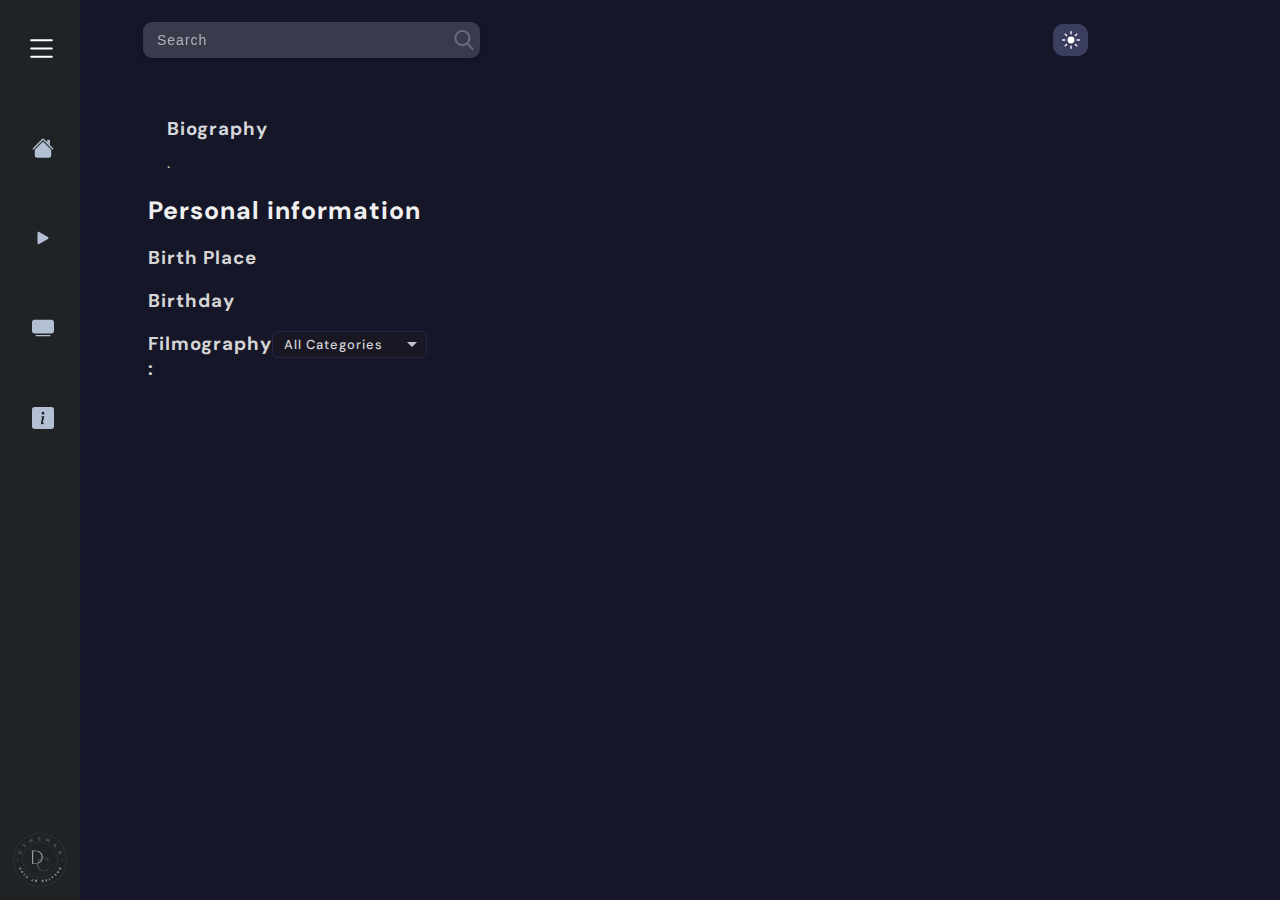
<file: personDetail.html>
<!DOCTYPE html>
<html lang="en">

<head>
    <meta charset="UTF-8">
    <meta http-equiv="X-UA-Compatible" content="IE=edge">
    <meta name="viewport" content="width=device-width, initial-scale=1.0">
    <link rel="icon" type="image/png" sizes="32x32" href="./resources/D moviesand tv show.png" />
    <title>Cinemaa</title>
    <link rel="preconnect" href="https://fonts.googleapis.com">
    <link rel="preconnect" href="https://fonts.gstatic.com" crossorigin>
    <link href="https://fonts.googleapis.com/css2?family=DM+Sans:wght@400;500;700&display=swap" rel="stylesheet">
    <link rel="preconnect" href="https://fonts.googleapis.com">
    <link rel="preconnect" href="https://fonts.gstatic.com" crossorigin>
    <link href="https://fonts.googleapis.com/css2?family=Kumbh+Sans:wght@400;500;600;700&display=swap" rel="stylesheet">
    <link rel="stylesheet" href="./style.css">
</head>

<body class="body">
    <main class="main">
        <div class=" overlay overlay2"></div>
        <div class="overlay_side_navabar"></div>
        <div class="sidenav_container_movieDetail">
            <div class="sidenav_child_container">
                <nav class="sidenav sidenav_2">
                    <svg xmlns="http://www.w3.org/2000/svg" width="18" height="18" fill="#ffff"
                        class="arrow_left bi-arrow-left" viewBox="0 0 16 16">
                        <path fill-rule="evenodd"
                            d="M15 8a.5.5 0 0 0-.5-.5H2.707l3.147-3.146a.5.5 0 1 0-.708-.708l-4 4a.5.5 0 0 0 0 .708l4 4a.5.5 0 0 0 .708-.708L2.707 8.5H14.5A.5.5 0 0 0 15 8z" />
                    </svg>
                    <h3 class="title">CINEMAA</h3>
                    <svg xmlns="http://www.w3.org/2000/svg" width="33" height="33" fill="currentColor"
                        class="hamburger bi-list" viewBox="0 0 16 16">
                        <path class="pathh pathhphone" fill-rule="evenodd"
                            d="M2.5 12a.5.5 0 0 1 .5-.5h10a.5.5 0 0 1 0 1H3a.5.5 0 0 1-.5-.5zm0-4a.5.5 0 0 1 .5-.5h10a.5.5 0 0 1 0 1H3a.5.5 0 0 1-.5-.5zm0-4a.5.5 0 0 1 .5-.5h10a.5.5 0 0 1 0 1H3a.5.5 0 0 1-.5-.5z" />
                    </svg>
                    <div class="menu">
                        <h4 class="menu_title">Menu</h4>
                        <ul class="menu_ul">
                            <li class="home">
                                <a class="sidenavlinks" href="./index.html"><svg xmlns="http://www.w3.org/2000/svg"
                                        width="22" height="22" fill="currentColor" class="bi bi-house-fill"
                                        viewBox="0 0 16 16">
                                        <path class="path" fill-rule="evenodd"
                                            d="m8 3.293 6 6V13.5a1.5 1.5 0 0 1-1.5 1.5h-9A1.5 1.5 0 0 1 2 13.5V9.293l6-6zm5-.793V6l-2-2V2.5a.5.5 0 0 1 .5-.5h1a.5.5 0 0 1 .5.5z" />
                                        <path class="path" fill-rule="evenodd"
                                            d="M7.293 1.5a1 1 0 0 1 1.414 0l6.647 6.646a.5.5 0 0 1-.708.708L8 2.207 1.354 8.854a.5.5 0 1 1-.708-.708L7.293 1.5z" />
                                    </svg><span class="Home_title title_span">Home</span></a>
                            </li>
                            <li class="movie">
                                <a class="sidenavlinks" href="./moviesGenre.html">
                                    <svg xmlns="http://www.w3.org/2000/svg" width="22" height="22" fill="currentColor"
                                        class="bi bi-play-fill" viewBox="0 0 16 16">
                                        <path class="path"
                                            d="m11.596 8.697-6.363 3.692c-.54.313-1.233-.066-1.233-.697V4.308c0-.63.692-1.01 1.233-.696l6.363 3.692a.802.802 0 0 1 0 1.393z" />
                                    </svg>
                                    <span class="movie_name title_span">Movies</span></a>
                            </li>
                            <li class="tv_shows">
                                <a class="sidenavlinks" href="./tvShows.html">
                                    <svg xmlns="http://www.w3.org/2000/svg" width="22" height="22" fill="currentColor"
                                        class="bi bi-tv-fill" viewBox="0 0 16 16">
                                        <path class="path"
                                            d="M2.5 13.5A.5.5 0 0 1 3 13h10a.5.5 0 0 1 0 1H3a.5.5 0 0 1-.5-.5zM2 2h12s2 0 2 2v6s0 2-2 2H2s-2 0-2-2V4s0-2 2-2z" />
                                    </svg>
                                    <span class="tv_shows_title title_span">Shows</span></a>
                            </li>
                            <li class="settings">
                                <a class="sidenavlinks" href="./About.html">
                                    <svg xmlns="http://www.w3.org/2000/svg" width="22" height="22" fill="currentColor"
                                        class="bi bi-info-square-fill" viewBox="0 0 16 16">
                                        <path class="path"
                                            d="M0 2a2 2 0 0 1 2-2h12a2 2 0 0 1 2 2v12a2 2 0 0 1-2 2H2a2 2 0 0 1-2-2V2zm8.93 4.588-2.29.287-.082.38.45.083c.294.07.352.176.288.469l-.738 3.468c-.194.897.105 1.319.808 1.319.545 0 1.178-.252 1.465-.598l.088-.416c-.2.176-.492.246-.686.246-.275 0-.375-.193-.304-.533L8.93 6.588zM8 5.5a1 1 0 1 0 0-2 1 1 0 0 0 0 2z" />
                                    </svg><span class="settings_title title_span">About</span></a>
                            </li>
                        </ul>
                    </div>
                </nav>
            </div>
        </div>
        <section class="section_one section_one_movieDetail">
            <div class="nav_paremt_conatainer movieDetailnav_paremt_conatainer">
                <nav class="navContainer movieDetailnavContainer">
                    <svg xmlns="http://www.w3.org/2000/svg" width="33" height="33" fill="currentColor"
                        class="hamburger hamburgerphone bi-list" viewBox="0 0 16 16">
                        <path class="pathh" fill-rule="evenodd"
                            d="M2.5 12a.5.5 0 0 1 .5-.5h10a.5.5 0 0 1 0 1H3a.5.5 0 0 1-.5-.5zm0-4a.5.5 0 0 1 .5-.5h10a.5.5 0 0 1 0 1H3a.5.5 0 0 1-.5-.5zm0-4a.5.5 0 0 1 .5-.5h10a.5.5 0 0 1 0 1H3a.5.5 0 0 1-.5-.5z" />
                    </svg>
                    <input class="search" type="text" placeholder="Search ">
                    <div class="light_darkmode"></div>
                </nav>
            </div>
            <section class="section_twoo">
                <div class="personDetail_container">
                    <div class="profile_picture_container">

                    </div>
                    <div class="about_Text">
                        <h2 class="person_name"></h2>
                        <div class="biography_container">
                            <h3 class="biography_header">Biography</h3>
                            <p class="biography">.</p>
                        </div>
                    </div>
                </div>
            </section>
            <section class="section_three">
                <h2 class="personal_information">Personal information</h2>
                <div class="birth_place_container">
                    <h3 class="pi_header">Birth Place</h3>
                    <p class="birth_place"> </p>
                </div>
                <div class="DoB_contanier">
                    <h3 class="pi_header">Birthday</h3>
                    <p class="DoB"></p>
                </div>
                <h3 class="pi_header">Filmography : <span>
                        <section>
                            <div class="CategoriesContainer_div">
                                <div class="CategoriesContainer">All Categories</div>
                                <ul class="CategoriesContainer_ul">
                                    <li class="categories_btn">All Categories</li>
                                    <li class="categories_btn">Movies Only</li>
                                    <li class="categories_btn">TV Only</li>
                                </ul>
                            </div>

                        </section>
                    </span></h3>
            </section>
        </section>
    </main>

    <div class="search_result_div person_movie_con"></div>

    <script src="./personaldetail.js"></script>
</body>

</html>
</file>
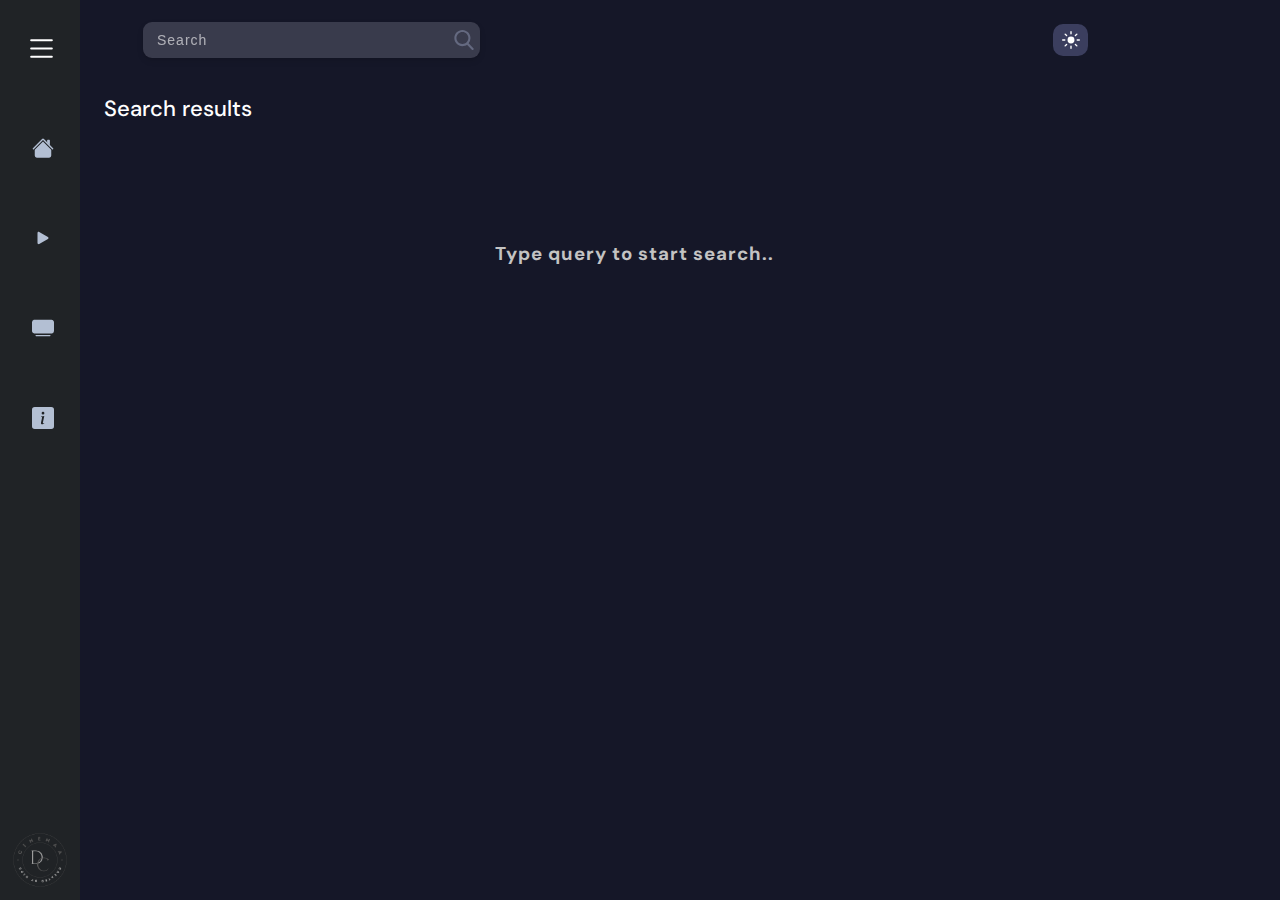
<file: search.html>
<!DOCTYPE html>
<html lang="en">

<head>
    <meta charset="UTF-8">
    <meta http-equiv="X-UA-Compatible" content="IE=edge">
    <meta name="viewport" content="width=device-width, initial-scale=1.0">
    <title>Cinemaa</title>
    <link rel="preconnect" href="https://fonts.googleapis.com">
    <link rel="preconnect" href="https://fonts.gstatic.com" crossorigin>
    <link href="https://fonts.googleapis.com/css2?family=DM+Sans:wght@400;500;700&display=swap" rel="stylesheet">
    <link rel="preconnect" href="https://fonts.googleapis.com">
    <link rel="preconnect" href="https://fonts.gstatic.com" crossorigin>
    <link href="https://fonts.googleapis.com/css2?family=Kumbh+Sans:wght@400;500;600;700&display=swap" rel="stylesheet">
    <link rel="stylesheet" href="./style.css">
</head>

<body class="body">
    <main class="main">
        <div class=" overlay overlay2"></div>
        <div class="overlay_side_navabar"></div>
        <div class="sidenav_container_movieDetail">
            <div class="sidenav_child_container">
                <nav class="sidenav sidenav_2">
                    <svg xmlns="http://www.w3.org/2000/svg" width="18" height="18" fill="#ffff"
                        class="arrow_left bi-arrow-left" viewBox="0 0 16 16">
                        <path fill-rule="evenodd"
                            d="M15 8a.5.5 0 0 0-.5-.5H2.707l3.147-3.146a.5.5 0 1 0-.708-.708l-4 4a.5.5 0 0 0 0 .708l4 4a.5.5 0 0 0 .708-.708L2.707 8.5H14.5A.5.5 0 0 0 15 8z" />
                    </svg>
                    <h3 class="title">CINEMAA</h3>
                    <svg xmlns="http://www.w3.org/2000/svg" width="33" height="33" fill="currentColor"
                        class="hamburger bi-list" viewBox="0 0 16 16">
                        <path class="pathh pathhphone" fill-rule="evenodd"
                            d="M2.5 12a.5.5 0 0 1 .5-.5h10a.5.5 0 0 1 0 1H3a.5.5 0 0 1-.5-.5zm0-4a.5.5 0 0 1 .5-.5h10a.5.5 0 0 1 0 1H3a.5.5 0 0 1-.5-.5zm0-4a.5.5 0 0 1 .5-.5h10a.5.5 0 0 1 0 1H3a.5.5 0 0 1-.5-.5z" />
                    </svg>
                    <div class="menu">
                        <h4 class="menu_title">Menu</h4>
                        <ul class="menu_ul">
                            <li class="home">
                                <a class="sidenavlinks" href="./index.html"><svg xmlns="http://www.w3.org/2000/svg"
                                        width="22" height="22" fill="currentColor" class="bi bi-house-fill"
                                        viewBox="0 0 16 16">
                                        <path class="path" fill-rule="evenodd"
                                            d="m8 3.293 6 6V13.5a1.5 1.5 0 0 1-1.5 1.5h-9A1.5 1.5 0 0 1 2 13.5V9.293l6-6zm5-.793V6l-2-2V2.5a.5.5 0 0 1 .5-.5h1a.5.5 0 0 1 .5.5z" />
                                        <path class="path" fill-rule="evenodd"
                                            d="M7.293 1.5a1 1 0 0 1 1.414 0l6.647 6.646a.5.5 0 0 1-.708.708L8 2.207 1.354 8.854a.5.5 0 1 1-.708-.708L7.293 1.5z" />
                                    </svg><span class="Home_title title_span">Home</span></a>
                            </li>
                            <li class="movie">
                                <a class="sidenavlinks" href="./moviesGenre.html">
                                    <svg xmlns="http://www.w3.org/2000/svg" width="22" height="22" fill="currentColor"
                                        class="bi bi-play-fill" viewBox="0 0 16 16">
                                        <path class="path"
                                            d="m11.596 8.697-6.363 3.692c-.54.313-1.233-.066-1.233-.697V4.308c0-.63.692-1.01 1.233-.696l6.363 3.692a.802.802 0 0 1 0 1.393z" />
                                    </svg>
                                    <span class="movie_name title_span">Movies</span></a>
                            </li>
                            <li class="tv_shows">
                                <a class="sidenavlinks" href="./tvShows.html">
                                    <svg xmlns="http://www.w3.org/2000/svg" width="22" height="22" fill="currentColor"
                                        class="bi bi-tv-fill" viewBox="0 0 16 16">
                                        <path class="path"
                                            d="M2.5 13.5A.5.5 0 0 1 3 13h10a.5.5 0 0 1 0 1H3a.5.5 0 0 1-.5-.5zM2 2h12s2 0 2 2v6s0 2-2 2H2s-2 0-2-2V4s0-2 2-2z" />
                                    </svg>
                                    <span class="tv_shows_title title_span">Shows</span></a>
                            </li>
                            <li class="settings">
                                <a class="sidenavlinks" href="./About.html">
                                    <svg xmlns="http://www.w3.org/2000/svg" width="22" height="22" fill="currentColor"
                                        class="bi bi-info-square-fill" viewBox="0 0 16 16">
                                        <path class="path"
                                            d="M0 2a2 2 0 0 1 2-2h12a2 2 0 0 1 2 2v12a2 2 0 0 1-2 2H2a2 2 0 0 1-2-2V2zm8.93 4.588-2.29.287-.082.38.45.083c.294.07.352.176.288.469l-.738 3.468c-.194.897.105 1.319.808 1.319.545 0 1.178-.252 1.465-.598l.088-.416c-.2.176-.492.246-.686.246-.275 0-.375-.193-.304-.533L8.93 6.588zM8 5.5a1 1 0 1 0 0-2 1 1 0 0 0 0 2z" />
                                    </svg><span class="settings_title title_span">About</span></a>
                            </li>
                        </ul>
                    </div>
                </nav>
            </div>
        </div>
        <section class="section_one section_one_movieDetail">
            <div class="nav_paremt_conatainer movieDetailnav_paremt_conatainer">
                <nav class="navContainer movieDetailnavContainer">
                    <svg xmlns="http://www.w3.org/2000/svg" width="33" height="33" fill="currentColor"
                        class="hamburger hamburgerphone bi-list" viewBox="0 0 16 16">
                        <path class="pathh" fill-rule="evenodd"
                            d="M2.5 12a.5.5 0 0 1 .5-.5h10a.5.5 0 0 1 0 1H3a.5.5 0 0 1-.5-.5zm0-4a.5.5 0 0 1 .5-.5h10a.5.5 0 0 1 0 1H3a.5.5 0 0 1-.5-.5zm0-4a.5.5 0 0 1 .5-.5h10a.5.5 0 0 1 0 1H3a.5.5 0 0 1-.5-.5z" />
                    </svg>
                    <input class="search" type="text" placeholder="Search ">
                    <div class="light_darkmode"></div>
                </nav>
            </div>
            <section class="section_two section_two2">
                <section class="Now_playing_movies_container_search">
                    <h4 class="Now_playing_movies_container_title" id="search_header">Search results</h4>

                    <svg xmlns="http://www.w3.org/2000/svg" width="16" height="16" fill="currentColor"
                        class="leftarrow arrowsearch arrowbtn bi-chevron-left" viewBox="0 0 16 16">
                        <path fill-rule="evenodd"
                            d="M11.354 1.646a.5.5 0 0 1 0 .708L5.707 8l5.647 5.646a.5.5 0 0 1-.708.708l-6-6a.5.5 0 0 1 0-.708l6-6a.5.5 0 0 1 .708 0z" />
                    </svg>
                    <svg xmlns="http://www.w3.org/2000/svg" width="16" height="16" fill="currentColor"
                        class="rightarrow  arrowsearch  arrowbtn bi-chevron-right" viewBox="0 0 16 16">
                        <path fill-rule="evenodd"
                            d="M4.646 1.646a.5.5 0 0 1 .708 0l6 6a.5.5 0 0 1 0 .708l-6 6a.5.5 0 0 1-.708-.708L10.293 8 4.646 2.354a.5.5 0 0 1 0-.708z" />
                    </svg>
                    <div class="search_result_div ">
                        <div class="emptysearch">
                            <h3>Type query to start search..</h3>
                        </div>
                    </div>
                </section>
            </section>
        </section>
    </main>
    <script src="./search.js"></script>
</body>

</html>
</file>
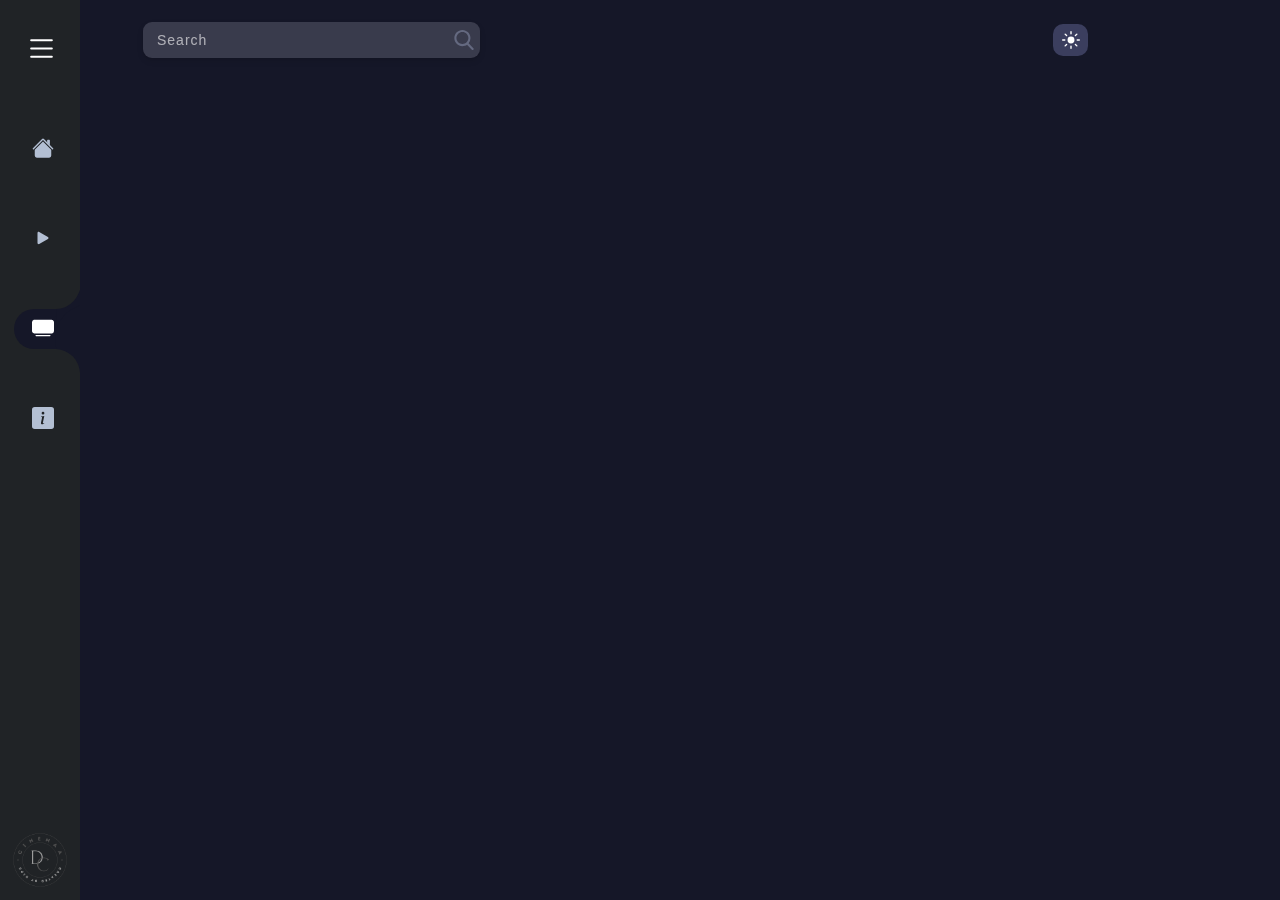
<file: SeasonEpisode.html>
<!DOCTYPE html>
<html lang="en">

<head>
    <meta charset="UTF-8" />
    <meta http-equiv="X-UA-Compatible" content="IE=edge" />
    <meta name="viewport" content="width=device-width, initial-scale=1.0" />
    <title>Cinemaa</title>
    <link rel="icon" type="image/png" sizes="32x32" href="./resources/D moviesand tv show.png" />
    <link rel="preconnect" href="https://fonts.googleapis.com" />
    <link rel="preconnect" href="https://fonts.gstatic.com" crossorigin />
    <link href="https://fonts.googleapis.com/css2?family=DM+Sans:wght@400;500;700&display=swap" rel="stylesheet" />
    <link rel="preconnect" href="https://fonts.googleapis.com" />
    <link rel="preconnect" href="https://fonts.gstatic.com" crossorigin />
    <link href="https://fonts.googleapis.com/css2?family=Kumbh+Sans:wght@400;500;600;700&display=swap"
        rel="stylesheet" />
    <link rel="stylesheet" href="./style.css" />
</head>

<body class="body">
    <main class="main">
        <div class="overlay overlay2"></div>
        <div class="overlay_side_navabar"></div>
        <div class="sidenav_container_movieDetail">
            <div class="sidenav_child_container">
                <nav class="sidenav sidenav_2">
                    <svg xmlns="http://www.w3.org/2000/svg" width="18" height="18" fill="#ffff"
                        class="arrow_left bi-arrow-left" viewBox="0 0 16 16">
                        <path fill-rule="evenodd"
                            d="M15 8a.5.5 0 0 0-.5-.5H2.707l3.147-3.146a.5.5 0 1 0-.708-.708l-4 4a.5.5 0 0 0 0 .708l4 4a.5.5 0 0 0 .708-.708L2.707 8.5H14.5A.5.5 0 0 0 15 8z" />
                    </svg>
                    <h3 class="title">CINEMAA</h3>
                    <svg xmlns="http://www.w3.org/2000/svg" width="33" height="33" fill="currentColor"
                        class="hamburger bi-list" viewBox="0 0 16 16">
                        <path class="pathh pathhphone" fill-rule="evenodd"
                            d="M2.5 12a.5.5 0 0 1 .5-.5h10a.5.5 0 0 1 0 1H3a.5.5 0 0 1-.5-.5zm0-4a.5.5 0 0 1 .5-.5h10a.5.5 0 0 1 0 1H3a.5.5 0 0 1-.5-.5zm0-4a.5.5 0 0 1 .5-.5h10a.5.5 0 0 1 0 1H3a.5.5 0 0 1-.5-.5z" />
                    </svg>
                    <div class="menu">
                        <h4 class="menu_title">Menu</h4>
                        <ul class="menu_ul">
                            <li class="home">
                                <a class="sidenavlinks" href="./index.html"><svg xmlns="http://www.w3.org/2000/svg"
                                        width="22" height="22" fill="currentColor" class="bi bi-house-fill"
                                        viewBox="0 0 16 16">
                                        <path class="path" fill-rule="evenodd"
                                            d="m8 3.293 6 6V13.5a1.5 1.5 0 0 1-1.5 1.5h-9A1.5 1.5 0 0 1 2 13.5V9.293l6-6zm5-.793V6l-2-2V2.5a.5.5 0 0 1 .5-.5h1a.5.5 0 0 1 .5.5z" />
                                        <path class="path" fill-rule="evenodd"
                                            d="M7.293 1.5a1 1 0 0 1 1.414 0l6.647 6.646a.5.5 0 0 1-.708.708L8 2.207 1.354 8.854a.5.5 0 1 1-.708-.708L7.293 1.5z" />
                                    </svg><span class="Home_title title_span">Home</span></a>
                            </li>
                            <li class="movie">
                                <a class="sidenavlinks" href="./moviesGenre.html">
                                    <svg xmlns="http://www.w3.org/2000/svg" width="22" height="22" fill="currentColor"
                                        class="bi bi-play-fill" viewBox="0 0 16 16">
                                        <path class="path"
                                            d="m11.596 8.697-6.363 3.692c-.54.313-1.233-.066-1.233-.697V4.308c0-.63.692-1.01 1.233-.696l6.363 3.692a.802.802 0 0 1 0 1.393z" />
                                    </svg>
                                    <span class="movie_name title_span">Movies</span></a>
                            </li>
                            <li class="tv_shows">
                                <a class="sidenavlinks" href="./tvShows.html">
                                    <svg xmlns="http://www.w3.org/2000/svg" width="22" height="22" fill="currentColor"
                                        class="bi bi-tv-fill" viewBox="0 0 16 16">
                                        <path class="path"
                                            d="M2.5 13.5A.5.5 0 0 1 3 13h10a.5.5 0 0 1 0 1H3a.5.5 0 0 1-.5-.5zM2 2h12s2 0 2 2v6s0 2-2 2H2s-2 0-2-2V4s0-2 2-2z" />
                                    </svg>
                                    <span class="tv_shows_title title_span">Shows</span></a>
                            </li>
                            <li class="settings">
                                <a class="sidenavlinks" href="./About.html">
                                    <svg xmlns="http://www.w3.org/2000/svg" width="22" height="22" fill="currentColor"
                                        class="bi bi-info-square-fill" viewBox="0 0 16 16">
                                        <path class="path"
                                            d="M0 2a2 2 0 0 1 2-2h12a2 2 0 0 1 2 2v12a2 2 0 0 1-2 2H2a2 2 0 0 1-2-2V2zm8.93 4.588-2.29.287-.082.38.45.083c.294.07.352.176.288.469l-.738 3.468c-.194.897.105 1.319.808 1.319.545 0 1.178-.252 1.465-.598l.088-.416c-.2.176-.492.246-.686.246-.275 0-.375-.193-.304-.533L8.93 6.588zM8 5.5a1 1 0 1 0 0-2 1 1 0 0 0 0 2z" />
                                    </svg><span class="settings_title title_span">About</span></a>
                            </li>
                        </ul>
                    </div>
                </nav>
            </div>
        </div>
        <section class="section_one section_one_movieDetail">
            <div class="nav_paremt_conatainer movieDetailnav_paremt_conatainer">
                <nav class="navContainer movieDetailnavContainer">
                    <svg xmlns="http://www.w3.org/2000/svg" width="33" height="33" fill="currentColor"
                        class="hamburger hamburgerphone bi-list" viewBox="0 0 16 16">
                        <path class="pathh" fill-rule="evenodd"
                            d="M2.5 12a.5.5 0 0 1 .5-.5h10a.5.5 0 0 1 0 1H3a.5.5 0 0 1-.5-.5zm0-4a.5.5 0 0 1 .5-.5h10a.5.5 0 0 1 0 1H3a.5.5 0 0 1-.5-.5zm0-4a.5.5 0 0 1 .5-.5h10a.5.5 0 0 1 0 1H3a.5.5 0 0 1-.5-.5z" />
                    </svg>
                    <input class="search" type="text" placeholder="Search " />
                    <div class="light_darkmode"></div>
                </nav>
            </div>
            <section class="section_two section_two2">
                <section class="Now_playing_movies_container_search">
                    <h4 class="Now_playing_movies_container_title titleoftvshow"></h4>
                </section>
                <section class="msg_episode_container">
                    <!-- <div class="msg_episode">If the episodes list are in random order. Click on the current season
                        number twice</div> -->
                </section>
                <section class="number_of_seasons"></section>
                <section class="currentseason_container">
                    <h4 class="Now_playing_movies_container_title current_season"></h4>
                </section>
                <section class="Episodes_container"></section>
            </section>
        </section>
    </main>
    <script src="./seasonEpisode.js"></script>
</body>

</html>
</file>
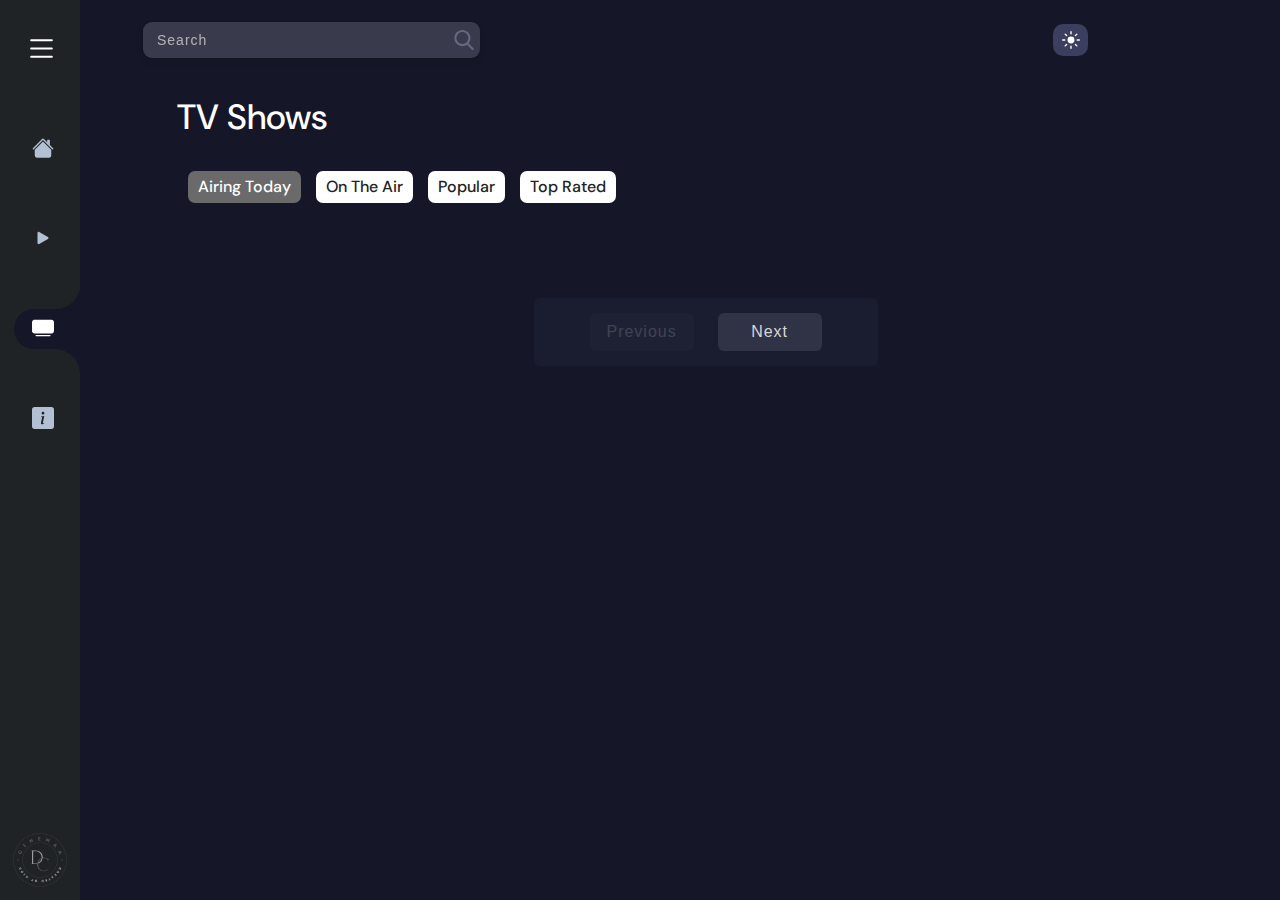
<file: tvShows.html>
<!DOCTYPE html>
<html lang="en">

<head>
    <meta charset="UTF-8">
    <meta http-equiv="X-UA-Compatible" content="IE=edge">
    <meta name="viewport" content="width=device-width, initial-scale=1.0">
    <title>Cinemaa | TV Shows</title>
    <link rel="icon" type="image/png" sizes="32x32" href="./resources/D moviesand tv show.png">
    <link rel="preconnect" href="https://fonts.googleapis.com">
    <link rel="preconnect" href="https://fonts.gstatic.com" crossorigin>
    <link href="https://fonts.googleapis.com/css2?family=DM+Sans:wght@400;500;700&display=swap" rel="stylesheet">
    <link rel="preconnect" href="https://fonts.googleapis.com">
    <link rel="preconnect" href="https://fonts.gstatic.com" crossorigin>
    <link href="https://fonts.googleapis.com/css2?family=Kumbh+Sans:wght@400;500;600;700&display=swap" rel="stylesheet">
    <link rel="stylesheet" href="./style.css">
</head>

<body class="body">
    <main class="main">
        <div class=" overlay overlay2"></div>
        <div class="overlay_side_navabar"></div>
        <div class="sidenav_container_movieDetail">
            <div class="sidenav_child_container">
                <nav class="sidenav sidenav_2">
                    <svg xmlns="http://www.w3.org/2000/svg" width="18" height="18" fill="#ffff"
                        class="arrow_left bi-arrow-left" viewBox="0 0 16 16">
                        <path fill-rule="evenodd"
                            d="M15 8a.5.5 0 0 0-.5-.5H2.707l3.147-3.146a.5.5 0 1 0-.708-.708l-4 4a.5.5 0 0 0 0 .708l4 4a.5.5 0 0 0 .708-.708L2.707 8.5H14.5A.5.5 0 0 0 15 8z" />
                    </svg>
                    <h3 class="title">CINEMAA</h3>
                    <svg xmlns="http://www.w3.org/2000/svg" width="33" height="33" fill="currentColor"
                        class="hamburger bi-list" viewBox="0 0 16 16">
                        <path class="pathh pathhphone" fill-rule="evenodd"
                            d="M2.5 12a.5.5 0 0 1 .5-.5h10a.5.5 0 0 1 0 1H3a.5.5 0 0 1-.5-.5zm0-4a.5.5 0 0 1 .5-.5h10a.5.5 0 0 1 0 1H3a.5.5 0 0 1-.5-.5zm0-4a.5.5 0 0 1 .5-.5h10a.5.5 0 0 1 0 1H3a.5.5 0 0 1-.5-.5z" />
                    </svg>
                    <div class="menu">
                        <h4 class="menu_title">Menu</h4>
                        <ul class="menu_ul">
                            <li class="home">
                                <a class="sidenavlinks" href="./index.html"><svg xmlns="http://www.w3.org/2000/svg"
                                        width="22" height="22" fill="currentColor" class="bi bi-house-fill"
                                        viewBox="0 0 16 16">
                                        <path class="path" fill-rule="evenodd"
                                            d="m8 3.293 6 6V13.5a1.5 1.5 0 0 1-1.5 1.5h-9A1.5 1.5 0 0 1 2 13.5V9.293l6-6zm5-.793V6l-2-2V2.5a.5.5 0 0 1 .5-.5h1a.5.5 0 0 1 .5.5z" />
                                        <path class="path" fill-rule="evenodd"
                                            d="M7.293 1.5a1 1 0 0 1 1.414 0l6.647 6.646a.5.5 0 0 1-.708.708L8 2.207 1.354 8.854a.5.5 0 1 1-.708-.708L7.293 1.5z" />
                                    </svg><span class="Home_title title_span">Home</span></a>
                            </li>
                            <li class="movie">
                                <a class="sidenavlinks" href="./moviesGenre.html">
                                    <svg xmlns="http://www.w3.org/2000/svg" width="22" height="22" fill="currentColor"
                                        class="bi bi-play-fill" viewBox="0 0 16 16">
                                        <path class="path"
                                            d="m11.596 8.697-6.363 3.692c-.54.313-1.233-.066-1.233-.697V4.308c0-.63.692-1.01 1.233-.696l6.363 3.692a.802.802 0 0 1 0 1.393z" />
                                    </svg>
                                    <span class="movie_name title_span">Movies</span></a>
                            </li>
                            <li class="tv_shows">
                                <a class="sidenavlinks" href="./tvShows.html">
                                    <svg xmlns="http://www.w3.org/2000/svg" width="22" height="22" fill="currentColor"
                                        class="bi bi-tv-fill" viewBox="0 0 16 16">
                                        <path class="path"
                                            d="M2.5 13.5A.5.5 0 0 1 3 13h10a.5.5 0 0 1 0 1H3a.5.5 0 0 1-.5-.5zM2 2h12s2 0 2 2v6s0 2-2 2H2s-2 0-2-2V4s0-2 2-2z" />
                                    </svg>
                                    <span class="tv_shows_title title_span">Shows</span></a>
                            </li>
                            <li class="settings">
                                <a class="sidenavlinks" href="./About.html">
                                    <svg xmlns="http://www.w3.org/2000/svg" width="22" height="22" fill="currentColor"
                                        class="bi bi-info-square-fill" viewBox="0 0 16 16">
                                        <path class="path"
                                            d="M0 2a2 2 0 0 1 2-2h12a2 2 0 0 1 2 2v12a2 2 0 0 1-2 2H2a2 2 0 0 1-2-2V2zm8.93 4.588-2.29.287-.082.38.45.083c.294.07.352.176.288.469l-.738 3.468c-.194.897.105 1.319.808 1.319.545 0 1.178-.252 1.465-.598l.088-.416c-.2.176-.492.246-.686.246-.275 0-.375-.193-.304-.533L8.93 6.588zM8 5.5a1 1 0 1 0 0-2 1 1 0 0 0 0 2z" />
                                    </svg><span class="settings_title title_span">About</span></a>
                            </li>
                        </ul>
                    </div>
                </nav>
            </div>
        </div>
        <section class="section_one section_one_movieDetail">
            <div class="nav_paremt_conatainer movieDetailnav_paremt_conatainer">
                <nav class="navContainer movieDetailnavContainer">
                    <svg xmlns="http://www.w3.org/2000/svg" width="33" height="33" fill="currentColor"
                        class="hamburger hamburgerphone bi-list" viewBox="0 0 16 16">
                        <path class="pathh" fill-rule="evenodd"
                            d="M2.5 12a.5.5 0 0 1 .5-.5h10a.5.5 0 0 1 0 1H3a.5.5 0 0 1-.5-.5zm0-4a.5.5 0 0 1 .5-.5h10a.5.5 0 0 1 0 1H3a.5.5 0 0 1-.5-.5zm0-4a.5.5 0 0 1 .5-.5h10a.5.5 0 0 1 0 1H3a.5.5 0 0 1-.5-.5z" />
                    </svg>
                    <input class="search" type="text" placeholder="Search ">
                    <div class="light_darkmode"></div>
                </nav>
            </div>
            <section class="section_two section_two2">
                <section class="Now_playing_movies_container_search">
                    <h4 class="Now_playing_movies_container_title tvshowheader" id="search_header">TV Shows</h4>

                    <svg xmlns="http://www.w3.org/2000/svg" width="16" height="16" fill="currentColor"
                        class="leftarrow arrowsearch arrowbtn bi-chevron-left" viewBox="0 0 16 16">
                        <path fill-rule="evenodd"
                            d="M11.354 1.646a.5.5 0 0 1 0 .708L5.707 8l5.647 5.646a.5.5 0 0 1-.708.708l-6-6a.5.5 0 0 1 0-.708l6-6a.5.5 0 0 1 .708 0z" />
                    </svg>
                    <svg xmlns="http://www.w3.org/2000/svg" width="16" height="16" fill="currentColor"
                        class="rightarrow  arrowsearch  arrowbtn bi-chevron-right" viewBox="0 0 16 16">
                        <path fill-rule="evenodd"
                            d="M4.646 1.646a.5.5 0 0 1 .708 0l6 6a.5.5 0 0 1 0 .708l-6 6a.5.5 0 0 1-.708-.708L10.293 8 4.646 2.354a.5.5 0 0 1 0-.708z" />
                    </svg>
                    <div class="tvshowcategory_container">
                        <ul class="tvshowcatrgory_ul">
                            <li>Airing Today</li>
                            <li>On The Air</li>
                            <li>Popular</li>
                            <li>Top Rated</li>
                        </ul>
                        <ul class="tvshowscatogry_genre">

                        </ul>
                    </div>
                    <div class="search_result_div">

                    </div>
                    </div>
                    <div class="pagination_container">
                        <div class="pagination">
                            <button class="previous_btn paginationBtn">Previous</button>
                            <span class="pageCount"></span>
                            <button class="Next_btn paginationBtn">Next</button>
                        </div>

                    </div>
                </section>
            </section>
        </section>
    </main>
    <script src="./tvshows.js"></script>
</body>

</html>
</file>
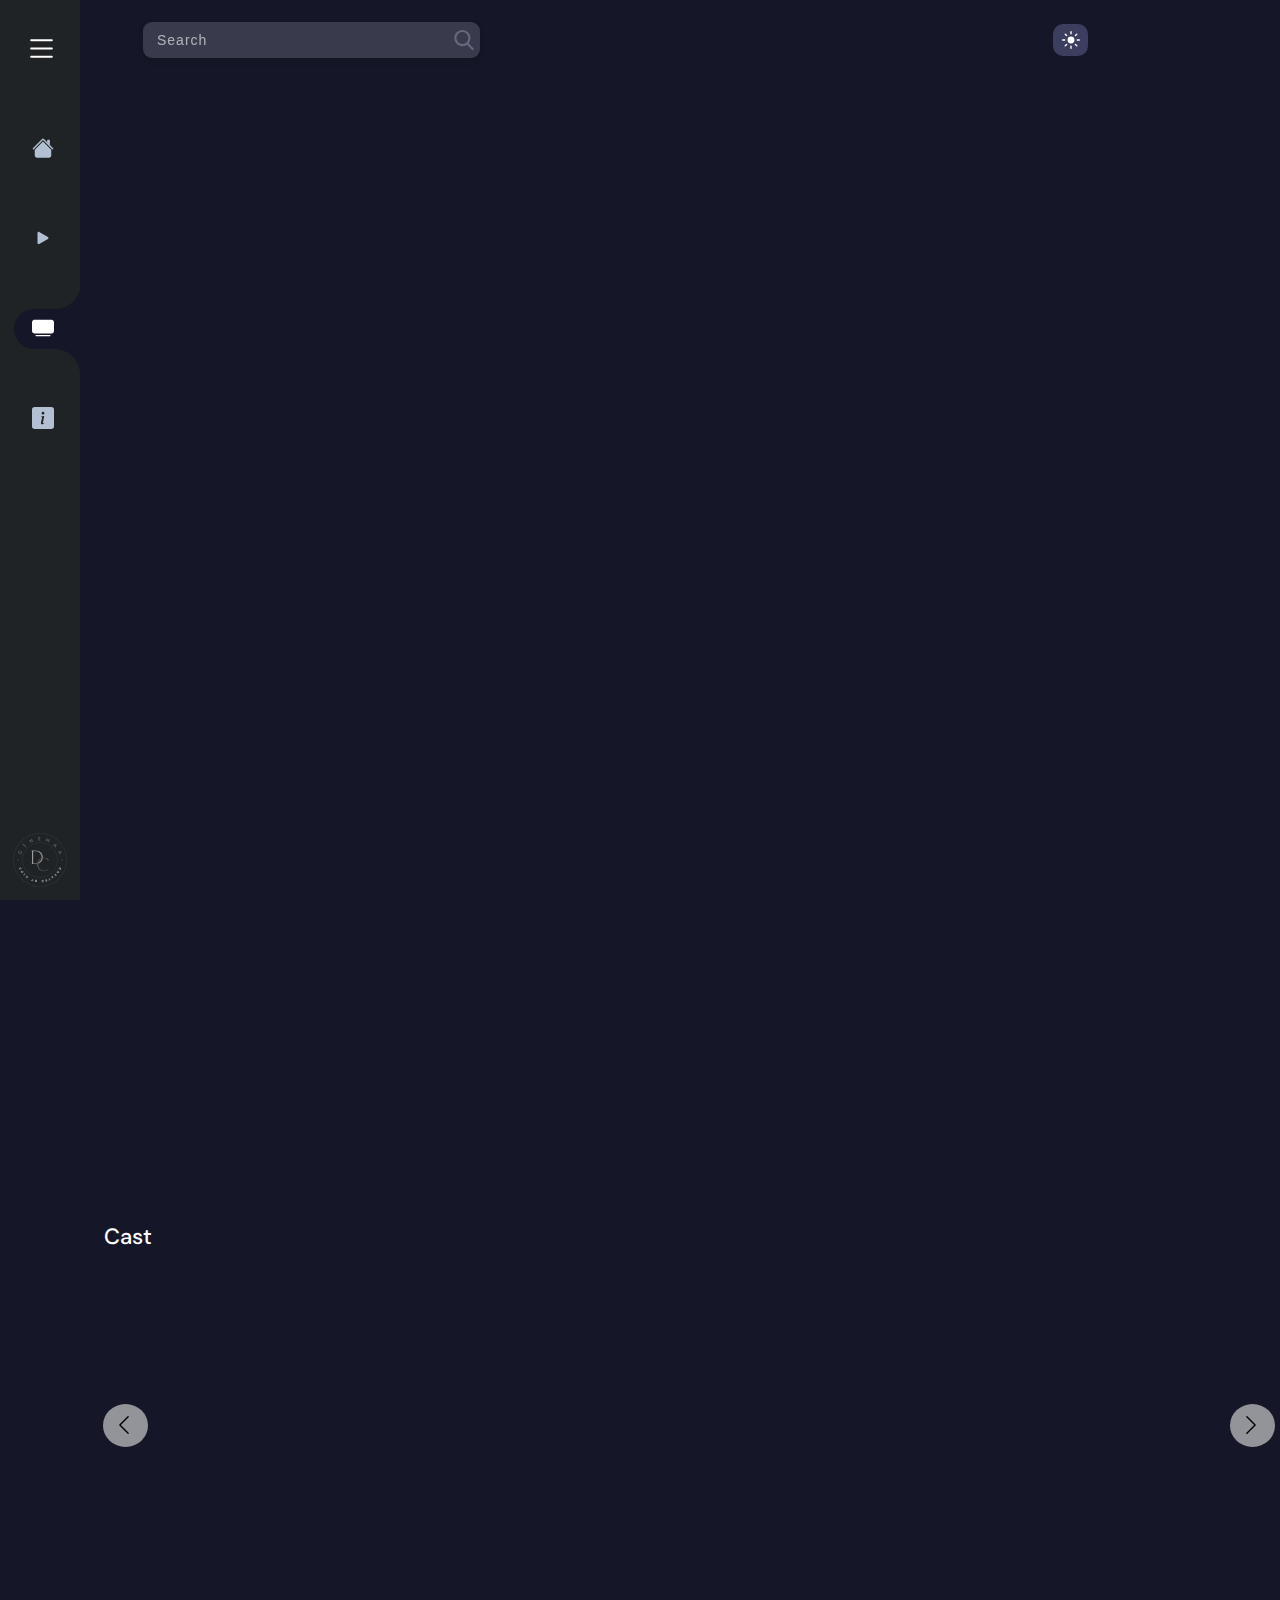
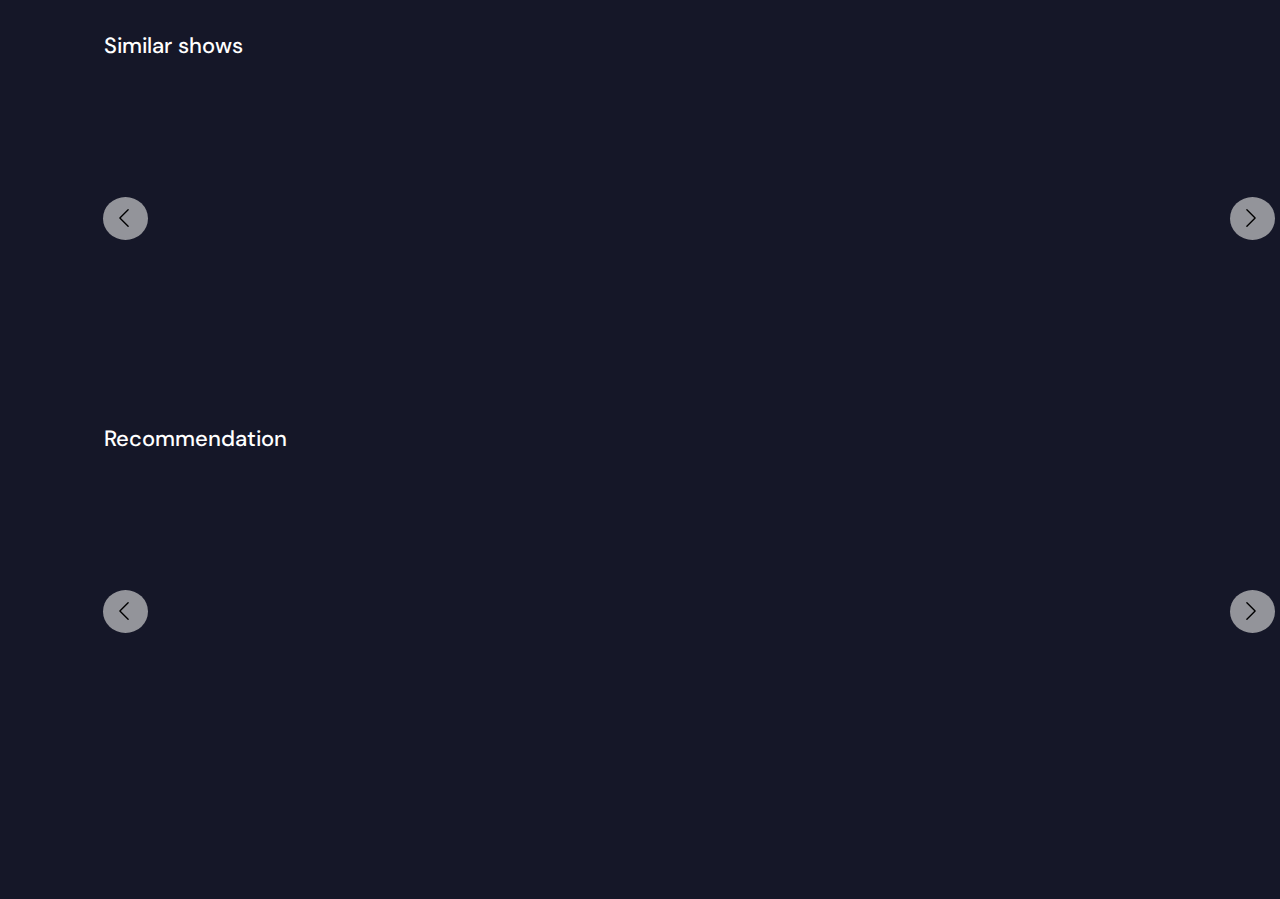
<file: TvShowsDetails.html>
<!DOCTYPE html>
<html lang="en">

<head>
    <meta charset="UTF-8">
    <meta http-equiv="X-UA-Compatible" content="IE=edge">
    <meta name="viewport" content="width=device-width, initial-scale=1.0">
    <title>Cinemaa</title>
    <link rel="icon" type="image/png" sizes="32x32" href="./resources/D moviesand tv show.png">
    <link rel="preconnect" href="https://fonts.googleapis.com">
    <link rel="preconnect" href="https://fonts.gstatic.com" crossorigin>
    <link href="https://fonts.googleapis.com/css2?family=DM+Sans:wght@400;500;700&display=swap" rel="stylesheet">
    <link rel="preconnect" href="https://fonts.googleapis.com">
    <link rel="preconnect" href="https://fonts.gstatic.com" crossorigin>
    <link href="https://fonts.googleapis.com/css2?family=Kumbh+Sans:wght@400;500;600;700&display=swap" rel="stylesheet">
    <link rel="stylesheet" href="./style.css">
</head>

<body class="body">
    <main class="main">
        <div class=" overlay overlay2"></div>
        <div class="overlay_side_navabar"></div>
        <div class="sidenav_container_movieDetail">
            <div class="sidenav_child_container">
                <nav class="sidenav sidenav_2">
                    <svg xmlns="http://www.w3.org/2000/svg" width="18" height="18" fill="#ffff"
                        class="arrow_left bi-arrow-left" viewBox="0 0 16 16">
                        <path fill-rule="evenodd"
                            d="M15 8a.5.5 0 0 0-.5-.5H2.707l3.147-3.146a.5.5 0 1 0-.708-.708l-4 4a.5.5 0 0 0 0 .708l4 4a.5.5 0 0 0 .708-.708L2.707 8.5H14.5A.5.5 0 0 0 15 8z" />
                    </svg>
                    <h3 class="title">CINEMAA</h3>
                    <svg xmlns="http://www.w3.org/2000/svg" width="33" height="33" fill="currentColor"
                        class="hamburger bi-list" viewBox="0 0 16 16">
                        <path class="pathh pathhphone" fill-rule="evenodd"
                            d="M2.5 12a.5.5 0 0 1 .5-.5h10a.5.5 0 0 1 0 1H3a.5.5 0 0 1-.5-.5zm0-4a.5.5 0 0 1 .5-.5h10a.5.5 0 0 1 0 1H3a.5.5 0 0 1-.5-.5zm0-4a.5.5 0 0 1 .5-.5h10a.5.5 0 0 1 0 1H3a.5.5 0 0 1-.5-.5z" />
                    </svg>
                    <div class="menu">
                        <h4 class="menu_title">Menu</h4>
                        <ul class="menu_ul">
                            <li class="home">
                                <a class="sidenavlinks" href="./index.html"><svg xmlns="http://www.w3.org/2000/svg"
                                        width="22" height="22" fill="currentColor" class="bi bi-house-fill"
                                        viewBox="0 0 16 16">
                                        <path class="path" fill-rule="evenodd"
                                            d="m8 3.293 6 6V13.5a1.5 1.5 0 0 1-1.5 1.5h-9A1.5 1.5 0 0 1 2 13.5V9.293l6-6zm5-.793V6l-2-2V2.5a.5.5 0 0 1 .5-.5h1a.5.5 0 0 1 .5.5z" />
                                        <path class="path" fill-rule="evenodd"
                                            d="M7.293 1.5a1 1 0 0 1 1.414 0l6.647 6.646a.5.5 0 0 1-.708.708L8 2.207 1.354 8.854a.5.5 0 1 1-.708-.708L7.293 1.5z" />
                                    </svg><span class="Home_title title_span">Home</span></a>
                            </li>
                            <li class="movie">
                                <a class="sidenavlinks" href="./moviesGenre.html">
                                    <svg xmlns="http://www.w3.org/2000/svg" width="22" height="22" fill="currentColor"
                                        class="bi bi-play-fill" viewBox="0 0 16 16">
                                        <path class="path"
                                            d="m11.596 8.697-6.363 3.692c-.54.313-1.233-.066-1.233-.697V4.308c0-.63.692-1.01 1.233-.696l6.363 3.692a.802.802 0 0 1 0 1.393z" />
                                    </svg>
                                    <span class="movie_name title_span">Movies</span></a>
                            </li>
                            <li class="tv_shows">
                                <a class="sidenavlinks" href="./tvShows.html">
                                    <svg xmlns="http://www.w3.org/2000/svg" width="22" height="22" fill="currentColor"
                                        class="bi bi-tv-fill" viewBox="0 0 16 16">
                                        <path class="path"
                                            d="M2.5 13.5A.5.5 0 0 1 3 13h10a.5.5 0 0 1 0 1H3a.5.5 0 0 1-.5-.5zM2 2h12s2 0 2 2v6s0 2-2 2H2s-2 0-2-2V4s0-2 2-2z" />
                                    </svg>
                                    <span class="tv_shows_title title_span">Shows</span></a>
                            </li>
                            <li class="settings">
                                <a class="sidenavlinks" href="./About.html">
                                    <svg xmlns="http://www.w3.org/2000/svg" width="22" height="22" fill="currentColor"
                                        class="bi bi-info-square-fill" viewBox="0 0 16 16">
                                        <path class="path"
                                            d="M0 2a2 2 0 0 1 2-2h12a2 2 0 0 1 2 2v12a2 2 0 0 1-2 2H2a2 2 0 0 1-2-2V2zm8.93 4.588-2.29.287-.082.38.45.083c.294.07.352.176.288.469l-.738 3.468c-.194.897.105 1.319.808 1.319.545 0 1.178-.252 1.465-.598l.088-.416c-.2.176-.492.246-.686.246-.275 0-.375-.193-.304-.533L8.93 6.588zM8 5.5a1 1 0 1 0 0-2 1 1 0 0 0 0 2z" />
                                    </svg><span class="settings_title title_span">About</span></a>
                            </li>
                        </ul>
                    </div>
                </nav>
            </div>
        </div>
        <section class="section_one section_one_movieDetail">
            <div class="nav_paremt_conatainer movieDetailnav_paremt_conatainer">
                <nav class="navContainer movieDetailnavContainer">
                    <svg xmlns="http://www.w3.org/2000/svg" width="33" height="33" fill="currentColor"
                        class="hamburger hamburgerphone bi-list" viewBox="0 0 16 16">
                        <path class="pathh" fill-rule="evenodd"
                            d="M2.5 12a.5.5 0 0 1 .5-.5h10a.5.5 0 0 1 0 1H3a.5.5 0 0 1-.5-.5zm0-4a.5.5 0 0 1 .5-.5h10a.5.5 0 0 1 0 1H3a.5.5 0 0 1-.5-.5zm0-4a.5.5 0 0 1 .5-.5h10a.5.5 0 0 1 0 1H3a.5.5 0 0 1-.5-.5z" />
                    </svg>
                    <input class="search" type="text" placeholder="Search ">
                    <div class="light_darkmode"></div>
                </nav>
            </div>
            <section class="section_two section_two2">
                <div class="posterbig"></div>
                <div class="poster_big">
                    <div class="gradient"></div>
                    <div class="line"></div>
                </div>
                <section class="movie_details">

                </section>
                <section class="section_story">
                </section>
                <section class="Trailer_section">
                </section>
                <section
                    class=" Now_playing_movies_container Now_playing_movies_container_movieDetail movie_caste_container "
                    id="cast_con">
                    <h4 class="Now_playing_movies_container_title">Cast</h4>

                    <svg xmlns="http://www.w3.org/2000/svg" width="16" height="16" fill="currentColor"
                        class="leftarrow arrowbtn bi-chevron-left" viewBox="0 0 16 16">
                        <path fill-rule="evenodd"
                            d="M11.354 1.646a.5.5 0 0 1 0 .708L5.707 8l5.647 5.646a.5.5 0 0 1-.708.708l-6-6a.5.5 0 0 1 0-.708l6-6a.5.5 0 0 1 .708 0z" />
                    </svg>
                    <svg xmlns="http://www.w3.org/2000/svg" width="16" height="16" fill="currentColor"
                        class="rightarrow arrowbtn bi-chevron-right" viewBox="0 0 16 16">
                        <path fill-rule="evenodd"
                            d="M4.646 1.646a.5.5 0 0 1 .708 0l6 6a.5.5 0 0 1 0 .708l-6 6a.5.5 0 0 1-.708-.708L10.293 8 4.646 2.354a.5.5 0 0 1 0-.708z" />
                    </svg>
                    <div class="Casdiv">
                    </div>
                </section>

                <section
                    class=" Now_playing_movies_container Now_playing_movies_container_movieDetail similar_movies_container"
                    id="Similarovie">
                    <h4 class="Now_playing_movies_container_title">Similar shows</h4>

                    <svg xmlns="http://www.w3.org/2000/svg" width="16" height="16" fill="currentColor"
                        class="leftarrow arrowbtn bi-chevron-left" viewBox="0 0 16 16">
                        <path fill-rule="evenodd"
                            d="M11.354 1.646a.5.5 0 0 1 0 .708L5.707 8l5.647 5.646a.5.5 0 0 1-.708.708l-6-6a.5.5 0 0 1 0-.708l6-6a.5.5 0 0 1 .708 0z" />
                    </svg>
                    <svg xmlns="http://www.w3.org/2000/svg" width="16" height="16" fill="currentColor"
                        class="rightarrow arrowbtn bi-chevron-right" viewBox="0 0 16 16">
                        <path fill-rule="evenodd"
                            d="M4.646 1.646a.5.5 0 0 1 .708 0l6 6a.5.5 0 0 1 0 .708l-6 6a.5.5 0 0 1-.708-.708L10.293 8 4.646 2.354a.5.5 0 0 1 0-.708z" />
                    </svg>
                    <div class="Now_playing_movies_div Now_playing_movies_div_movieDetail Similar_movies_div">
                    </div>
                </section>
                <section
                    class=" Now_playing_movies_container Now_playing_movies_container_movieDetail reccomendation movie "
                    id="recommenn">
                    <h4 class="Now_playing_movies_container_title">Recommendation</h4>

                    <svg xmlns="http://www.w3.org/2000/svg" width="16" height="16" fill="currentColor"
                        class="leftarrow arrowbtn bi-chevron-left" viewBox="0 0 16 16">
                        <path fill-rule="evenodd"
                            d="M11.354 1.646a.5.5 0 0 1 0 .708L5.707 8l5.647 5.646a.5.5 0 0 1-.708.708l-6-6a.5.5 0 0 1 0-.708l6-6a.5.5 0 0 1 .708 0z" />
                    </svg>
                    <svg xmlns="http://www.w3.org/2000/svg" width="16" height="16" fill="currentColor"
                        class="rightarrow arrowbtn bi-chevron-right" viewBox="0 0 16 16">
                        <path fill-rule="evenodd"
                            d="M4.646 1.646a.5.5 0 0 1 .708 0l6 6a.5.5 0 0 1 0 .708l-6 6a.5.5 0 0 1-.708-.708L10.293 8 4.646 2.354a.5.5 0 0 1 0-.708z" />
                    </svg>
                    <div
                        class="Now_playing_movies_div Now_playing_movies_div_movieDetail recommendation_movies_div reccomendation_tvshow">
                    </div>
                </section>
            </section>
        </section>

    </main>

    <script src="./TvShowsDetails.js"></script>
</body>

</html>
</file>
<file: style.css>
* {
  margin: 0;
  padding: 0;
  box-sizing: border-box;
}

body {
  background-color: var(--navbar-background);
  font-family: "DM Sans", sans-serif;
  transition-duration: 0.5s;
  transition-timing-function: linear;
}

:root {
  --background: #151728;
  --shadow: rgba(0, 0, 0, 0.1) 0px 3px 6px 0px,
    rgba(0, 0, 0, 0.08) 0px 1px 3px 0px;
}

body {
  background-color: var(--background);
}

html {
  -webkit-tap-highlight-color: transparent;
}

.main {
  display: flex;
}

.overlay {
  width: 100%;
  position: fixed;
  background-color: white;
  height: 0%;
  z-index: -1;
  transition-duration: 0.5s;
  transition-timing-function: linear;
}

.sidenav_container {
  width: 5rem;
}

.sidenav {
  height: 100vh;
  width: 77px;
  display: flex;
  flex-direction: column;
  overflow: hidden;
  position: fixed;
  height: 100%;
  transition-duration: 0.2s;
  transition-timing-function: ease-out;
  z-index: 3;
  background-color: #33373e;
  background-color: #202326;
  padding: 0 0 0 2px;
  transition-duration: 0.3s;
  transition-timing-function: linear;
  background-image: url("./resources/D\ moviesand\ tv\ shows\ \(Transparent\ BG\).png");
  background-position: center;
  background-repeat: no-repeat;
  background-size: contain;
  background-position-y: 100%;
}

.sidenav_2 {
  width: 5rem;
}

.sidenavlinks {
  display: flex;
  align-items: center;
  gap: 44px;
  width: fit-content;
  cursor: pointer;
  text-decoration: none;
  padding: 8px 0px 10px 18px;
}

.arrow_left {
  display: none;
  align-self: end;
  width: 25px;
  margin-right: 2px;
  margin-top: 10px;
  cursor: pointer;
  transition-duration: 0.5s;
  transition-timing-function: linear;
}

.title {
  display: none;
  color: white;
  font-family: "Kumbh Sans", sans-serif;
  font-size: 18px;
  letter-spacing: 3px;
  margin: 0px 14px 0px 12px;
  align-self: center;
  margin-top: 36px;
  transition-duration: 0.5s;
  transition-timing-function: linear;
}

.hamburger {
  display: block;
  margin-top: 2rem;
  cursor: pointer;
  width: 35px;
  align-self: center;
  transition-duration: 0.5s;
  transition-timing-function: linear;
}

.pathh {
  fill: #ffffff;
}

.menu {
  margin-left: 0rem;
  margin-top: 4rem;
  display: flex;
  justify-content: center;
}

.menu_ul {
  display: flex;
  flex-direction: column;
  gap: 50px;
  margin-left: 5rem;
}

.menu_title {
  margin-bottom: 20px;
  font-family: "DM Sans", sans-serif;
  color: #fffffff5;
  font-weight: 500;
  font-size: 17px;
  letter-spacing: 1px;
  display: none;
  opacity: 0.7;
}

.bi {
  cursor: pointer;
}

.path {
  /* fill: #287bff; */
  fill: #b3bfd3;
  color: white;
}

.menu_ul li span {
  color: #ffffff9e;
  font-size: 15px;
  font-weight: 500;
  letter-spacing: 0px;
  /* display: none;*/
}

.GoogleButton {
  color: rgb(199 199 199 / 90%);
  cursor: pointer;
  padding: 7px 16px 7px 16px;
  border-radius: 11px;
  font-size: 11px;
  text-decoration: none;
  transition: all 0.2s ease-in-out;
  background: #1b1d30;
}

.playButtonContainer {
  display: flex;
  align-items: center;
  gap: 30px;
}

.GoogleButton:hover {
  box-shadow: 0 8px 16px 0 rgb(0 0 0 / 20%), 0 6px 20px 0 rgb(0 0 0 / 19%);
  color: rgb(255, 255, 255);
}

body.minimize_siderbar .sidenav {
  width: 14rem;
  transition-duration: 0.2s;
  transition-timing-function: linear;
  height: 100%;
  background-size: 153px;
  background-position-y: 103%;
}

body.minimize_siderbar .sidenav_container {
  width: 16rem;
  transition-duration: 0.2s;
  transition-timing-function: linear;
}

body.minimize_siderbar .arrow_left {
  display: block;
  transition-duration: 0.2s;
  transition-timing-function: linear;
}

body.minimize_siderbar .title {
  display: block;
  transition-duration: 0.2s;
  transition-timing-function: linear;
}

body.minimize_siderbar .hamburger {
  display: none;
  transition-duration: 0.2s;
  transition-timing-function: linear;
}

body.minimize_siderbar .title_span {
  display: inline-block;
}

body.minimize_siderbar .menu_title {
  display: block;
}

body.minimize_siderbar .menu {
  margin-left: 2rem;
  margin-top: 4rem;
  display: block;
}

body.minimize_siderbar .menu_ul {
  display: flex;
  flex-direction: column;
  gap: 45px;
  margin-left: 0rem;
}

body.minimize_siderbar .sidenavlinks {
  padding: 8px 95px 10px 18px;
  gap: 15px;
}

body.minimize_siderbar .section_one {
  margin-left: 1rem;
  transition-duration: 0.2s;
  transition-timing-function: linear;
}

body.minimize_siderbar .Now_playing_movies_container {
  width: 79vw;
  position: relative;
  transition-duration: 0.2s;
  transition-timing-function: linear;
}

body.minimize_siderbar .light_darkmode {
  right: 25%;
  transition-duration: 0.2s;
  transition-timing-function: linear;
}

body.minimize_siderbar .navContainer {
  left: 225px;
  transition-duration: 0.2s;
  transition-timing-function: linear;
}

body.minimize_siderbar .movieDetailnavContainer {
  left: 223px;
}

body.minimize_siderbar .sidenav_child_container {
  width: 14rem;
  transition-duration: 0.2s;
  transition-timing-function: linear;
}

body.minimize_siderbar .section_one_movieDetail {
  margin-left: 14rem;
  transition-duration: 0.2s;
  transition-timing-function: linear;
}

.section_one {
  margin-left: 1rem;
  transition-duration: 0.3s;
  transition-timing-function: linear;
  overflow: hidden;
}

.nav_paremt_conatainer {
  background-color: var(--background);
  height: 5rem;
  z-index: 2;

  transition-timing-function: linear;
}

.navContainer {
  display: flex;

  height: 5rem;
  align-items: center;
  padding: 0px 146px 0px 63px;
  justify-content: space-between;
  position: fixed;
  width: -webkit-fill-available;
  z-index: 2;
  left: 81px;
  margin: 0 0 0 0px;
  transition-duration: 0.2s;
  transition-timing-function: ease-out;
}

.navContainer input {
  background-image: url("data:image/svg+xml;charset=utf-8,%3Csvg xmlns='http://www.w3.org/2000/svg' viewBox='0 0 56.966 56.966' fill='%23717790c7'%3E%3Cpath d='M55.146 51.887 41.588 37.786A22.926 22.926 0 0 0 46.984 23c0-12.682-10.318-23-23-23s-23 10.318-23 23 10.318 23 23 23c4.761 0 9.298-1.436 13.177-4.162l13.661 14.208c.571.593 1.339.92 2.162.92.779 0 1.518-.297 2.079-.837a3.004 3.004 0 0 0 .083-4.242zM23.984 6c9.374 0 17 7.626 17 17s-7.626 17-17 17-17-7.626-17-17 7.626-17 17-17z'/%3E%3C/svg%3E");
  background-repeat: no-repeat;
  padding: 0px 26px 1px 14px;
  height: 36px;
  outline: none;
  border: none;
  border-radius: 9px;
  box-shadow: var(--shadow);
  background-color: #82819357;
  background-size: 20px;
  background-position-y: center;
  background-position: 98%;
  color: #ffff;
  width: 34%;
  letter-spacing: 1px;
  font-size: 14px;
  transition-duration: 0.2s;
  transition-timing-function: linear;
}

::placeholder {
  color: #ffff;
  opacity: 0.6;
}

.light_darkmode {
  background-image: url(./resources/icon-sun.svg);
  background-color: black;
  width: 35px;
  background-repeat: no-repeat;
  height: 32px;
  background-position: center;
  background-size: 18px;
  border-radius: 10px;
  background-color: rgb(87 88 92 / 54%);
  background-color: #3b3e5e;
  position: absolute;
  right: 16%;
  transition-duration: 0.5s;
  transition-timing-function: linear;
}

.home_header {
  color: #ffff;
  margin: 0px 90px 18px 0px;
  font-size: 32px;
}

.Home_header_container {
  display: flex;
  /* width: 100%; */
  height: 34vw;
  margin: 0;
  position: absolute;
  top: 0;
  right: 0;
  left: 0;
  margin-left: 4rem;
  transition-duration: 0.3s;
  transition-timing-function: linear;
}

body.minimize_siderbar .Home_header_container {
  margin-left: 14rem;
}

.first_box {
  width: 72%;
  background-blend-mode: luminosity;
  background-blend-mode: hard-light;
  background-color: #4784ff;
  background-image: url(./resources/John-Wick-Wallpaper-removebg.png);
  background-image: url(./resources/Homelaner-removebg-preview.png);
  display: flex;
  flex-direction: column;
  gap: 2rem;
  padding: 27px 12px 13px 25px;
  background-repeat: no-repeat;
  background-size: 27rem;
  border-radius: 15px;
  color: #4784ff;
  background-position: 100%;
  background-position: 107%;
  box-shadow: 0 6px 30px -10px #4a74c9;
  z-index: 1;
}

.about {
  line-height: 1.4;
  font-size: 26px;
  color: #ffff;
}

.logo {
  display: flex;
  align-items: center;
}

.header_logo {
  width: 45px;
  height: 45px;
  background: #00008b00;
  padding: 5px;
  border-radius: 50%;
  border: 1px solid #ffffff;
}

.feather {
  width: 10px;
  background: #ffff;
  padding: 1px;
  border-radius: 50%;
  position: relative;
  left: -9px;
  top: 11px;
}

.quality_about {
  line-height: 2;
}

.free {
  font-size: 15px;
  font-weight: 700;
  color: #ffff;
  letter-spacing: 1px;
  color: #ffff;
}

.quality {
  display: flex;
  gap: 10px;
  align-items: center;
  font-size: 13px;
  font-weight: 500;
  color: #ffff;
}

.dot {
  width: 5px;
  height: 5px;
  background-color: #ffff;
  border-radius: 50%;
}

.second_box {
  background-color: #4784ff;
  background-image: url(./resources/Homelandeer1.png);
  display: flex;
  flex-direction: column;
  gap: 2rem;
  padding: 27px 12px 13px 25px;
  background-repeat: no-repeat;
  background-size: initial;
  border-radius: 15px;
  color: #4784ff;
  background-position: 24%;
  background-position-y: -40px;
  width: 25%;
  background-blend-mode: hard-light;
  box-shadow: 0 6px 30px -10px #4a74c9;
  z-index: 1;
}

/* Now playing movies container*/

.Now_playing_movies_container {
  width: 94vw;
  position: relative;
  margin: 0px 0 0 24px;
}

.Now_playing_movies_container_title {
  color: #ffff;
  font-size: 22px;
  margin: 8px 0px 14px 0px;
  font-weight: 500;
}

.Now_playing_movies_div,
.current_popular_movies_div,
.Top_rated_movies_div,
.Casdiv {
  padding: 14px 41px 9px 0px;
  margin: 13px 35px 30px 0px;
  display: flex;
  gap: 0rem;
  overflow-x: scroll;
  overflow-y: hidden;
  transition-duration: 0.5s;
  transition-timing-function: linear;
  height: 20rem;
  position: relative;
}

.Now_playing_movies,
.current_popular_movies,
.Top_rated_movies,
.person_movies {
  cursor: pointer;
  position: absolute;
  transition-duration: 0.3s;
  transition-timing-function: linear;
}

.Now_playing_movies_div::-webkit-scrollbar {
  display: none;
}

.Casdiv::-webkit-scrollbar {
  display: none;
}

.current_popular_movies_div::-webkit-scrollbar {
  display: none;
}

.Top_rated_movies_div::-webkit-scrollbar {
  display: none;
}

.Now_playing_movies,
.current_popular_movies,
.Top_rated_movies,
.person_movies {
  width: 10rem;
}

.poster {
  width: inherit;
  border-radius: 20px;
  transition-duration: 0.2s;
  transition-timing-function: ease-in-out;
  height: 15rem;
  object-fit: cover;
}

.posterlink {
  width: inherit;
}

.poster:hover {
  opacity: 0.7;
  transform: scale(1.07);
  transition-duration: 0.2s;
  transition-timing-function: ease-in-out;
}

.movie_title {
  text-overflow: ellipsis;
  color: #ffff;
  height: 28px;
  white-space: nowrap;
  overflow: hidden;
  margin: 9px 4px 2px 4px;
  font-size: 15px;
  font-weight: 500;
}

.date_rating {
  display: flex;
  align-items: center;
  color: #ffff;
  margin: 0 7px 0 7px;
}

.date {
  font-size: 13px;
  color: #999999;
}

.star {
  margin-left: 5px;
}

.rating {
  font-size: 13px;
  color: #999999;
  flex: 1;
}

.dot2 {
  margin: 0 7px 0 7px;
  color: #999999;
}

.category {
  border: 1px solid #767676;
  padding: 2px 4px 2px 4px;
  font-size: 10px;
  color: #d9d9d9;
  border-radius: 4px;
  opacity: 0.7;
}

.arrowbtn {
  position: absolute;
  bottom: 154px;
  width: 45px;
  height: 43px;
  fill: rgb(0, 0, 0);
  cursor: pointer;
  background-color: rgb(219 219 219 / 64%);
  border-radius: 50%;
  padding: 10px 13px 11px 10px;
}

.arrowbtn:hover {
  fill: rgb(129, 125, 125);
}

.rightarrow {
  float: right;
  margin: 0 7px 0px 0px;
  right: 25px;
  z-index: 2;
}

.rightarrowindex {
  right: 46px;
}

.leftarrow {
  left: -1px;
  z-index: 1;
}

.alertMsg {
  background-color: #ffff;
  height: fit-content;
  width: 22rem;
  position: absolute;
  z-index: 4;
  display: flex;
  flex-direction: column;
  align-items: center;
  gap: 1rem;
  padding: 26px 22px 25px 31px;
  left: 31%;
  top: -74%;
  border-radius: 12px;
  transition-duration: 0.4s;
  transition-timing-function: linear;
}

.alertMsg_header {
  font-weight: 700;
  font-size: 27px;
}

.alertMsg_para {
  margin: 1px 0 9px 7px;
  color: #505050;
}

.okaybtn {
  border: none;
  outline: none;
  padding: 10px 80px 10px 80px;
  font-size: 18px;
  letter-spacing: 1px;
  font-weight: 500;
  border-radius: 11px;
  width: fit-content;
  box-shadow: var(--shadow);
  background-color: #242424;
  color: #c7c7c7;
  cursor: pointer;
}

.okaybtn:hover {
  color: #ffff;
  background-color: #414040;
}

/* HTML 2*/

.posterbig {
  height: 80vh;
  position: relative;
}

.poster_big {
  position: relative;
}

.poster_big_img {
  height: 100%;
  object-fit: cover;
  object-position: 50% 0;
  width: 100%;
}

.gradient {
  background: -moz-linear-gradient(top, rgba(125, 185, 232, 0) 0, #151728 100%);
  background: -webkit-linear-gradient(top, rgba(125, 185, 232, 0), #151728);
  background: linear-gradient(180deg, rgba(125, 185, 232, 0) 0, #151728);
  bottom: 0;
  filter: progid:DXImageTransform.Microsoft.gradient(startColorstr="#007db9e8", endColorstr="#151728", GradientType=0);
  left: 0;
  position: absolute;
  right: 0;
  top: 0;
  position: absolute;
  right: 0;
  top: -220px;
  height: 14rem;
  z-index: 1;
}

.line {
  background-color: var(--background);
  width: 100%;
  position: absolute;
  height: 101px;
  z-index: 1;
  bottom: -58px;
  border-radius: 45px 45px 0 0px;
}

.sidenav_container_movieDetail {
  position: fixed;
  top: 0;
  align-items: center;
  bottom: 0;
  z-index: 9999;
  overflow: hidden;
  width: initial;
}

.section_one_movieDetail {
  margin-left: 5rem;
}

.sidenav_child_container {
  width: 5rem;
  height: 100%;
  transition-duration: 0.3s;
  transition-timing-function: linear;
}

.movieDetailnav_paremt_conatainer {
  z-index: 2;
}

.movieDetailnavContainer {
  z-index: 3;
  background-color: rgb(21 23 40 / 0%);
  backdrop-filter: blur(0px);
  left: 80px;
}

.bgadd {
  background-color: rgb(35 38 60 / 49%);
  backdrop-filter: blur(4px);
}

.movie_details {
  display: flex;
  align-items: center;
  gap: 2rem;
  background-color: var(--background);
}

.movie_details_poster {
  width: 13rem;
  border-radius: 20px;
  z-index: 1;
  transform: translateX(60px) translateY(-8rem);
  box-shadow: var(--shadow);
}

.movie_details_about {
  z-index: 1;
  transform: translateX(52px) translateY(-75px);
  display: flex;
  flex-direction: column;
  gap: 1rem;
}

.movie_details_title {
  width: 31rem;
  font-size: 31px;
  word-break: break-word;
  word-spacing: 3px;
  color: #ffffffe6;
}

.movie_details_about_category_ul {
  display: flex;
  gap: 1rem;
  font-size: 13px;
  flex-wrap: wrap;
  width: 85%;
}

.movie_details_category_ul_li {
  list-style: none;
  background-color: #54545475;
  box-shadow: var(--shadow);
  padding: 3px 7px 3px 7px;
  border-radius: 5px;
  color: #d7d7d7;
}

.overlay2 {
  z-index: 0;
}

.section_two2 {
  transform: translateY(-82px);
}

.time {
  font-size: 13px;
  color: #999999;
}

.play_btn {
  background-image: url();
  border: none;
  outline: none;
  padding: 10px 80px 10px 80px;
  font-size: 18px;
  letter-spacing: 1px;
  font-weight: 500;
  border-radius: 10px;
  gap: 3px;
  display: flex;
  width: fit-content;
  box-shadow: var(--shadow);
  background-color: #2b2e4a;
  color: #c7c7c7;
  border: 1px solid #2b2e4a;
  cursor: pointer;
}

.play_btn:hover {
  background-color: white;
  color: black;
}

.section_story {
  width: 85%;
  color: #a9a9a9;
  /* line-height: 1.08; */
  font-size: 16px;
  letter-spacing: 0px;
  word-spacing: 1px;
  transform: translateY(-40px);
  margin-left: 5rem;
}

.overlay2 {
  z-index: -1;
}

.unreleased_image {
  transform: scale(1.3);
  opacity: 0.6;
}

.unreleased_link {
  height: 7rem;
  overflow-y: clip;
  border-radius: 7px;
}

.movie_title:hover {
  text-overflow: initial;
  overflow: visible;
  font-size: 15px;
  font-weight: 500;
  width: fit-content;
  z-index: 999;
  position: relative;
  border-radius: 5px;
  transition: all 0.2s ease-in-out;
  padding: 0px 15px 0px 4px;
  background: #151620;
  transform: scale(1.04);
  cursor: pointer;
}

.Now_playing_movies:has(.movie_title:hover) {
  z-index: 1;
}

.current_popular_movies:has(.movie_title:hover) {
  z-index: 1;
}

.Top_rated_movies:has(.movie_title:hover) {
  z-index: 1;
}

.trending_container {
  margin: 0;
  height: inherit;
  width: 100%;
}

.trending_child {
  position: absolute;
  height: inherit;
  z-index: 0;
  width: 100%;
  background: hsla(0, 0%, 91%, 1);
  background: radial-gradient(
    circle,
    hsla(0, 0%, 91%, 1) 0%,
    hsla(234, 31%, 12%, 1) 100%
  );
  background: -moz-radial-gradient(
    circle,
    hsla(0, 0%, 91%, 1) 0%,
    hsla(234, 31%, 12%, 1) 100%
  );
  background: -webkit-radial-gradient(
    circle,
    hsla(0, 0%, 91%, 0%) 0%,
    hsla(234, 31%, 12%, 1) 86%
  );
  left: 0px;
  right: 0;
}

.trending_child_2 {
  background: -webkit-linear-gradient(top, rgba(125, 185, 232, 0), #151728);
  position: absolute;
  height: 7rem;
  z-index: 1;
  width: inherit;
  bottom: -8px;
}

.trending_poster {
  object-fit: cover;
  height: fit-content;
  width: inherit;
  display: flex;
  justify-content: center;
}

.trending_div_container {
  height: inherit;
  width: inherit;
  display: flex;
  position: relative;
  overflow: hidden;
}

.trending_div {
  width: inherit;
  height: inherit;
}

.slides {
  position: absolute;
  transition-timing-function: linear;
  transition-duration: 0.5s;
}

.trending_arrow {
  height: 2rem;
  fill: #f0f8ff57;
}

.Trending_arrow_container {
  position: absolute;
  top: 50%;
  z-index: 2;
  width: 99%;
  display: flex;
  justify-content: space-between;
  cursor: pointer;
  right: 0;
}

.trending_details {
  width: fit-content;
  text-align: center;
  filter: drop-shadow(2px 0px 1px black);
  position: absolute;
  bottom: 5vw;
  z-index: 1;
}

.Trending_heading {
  color: #ffff00d1;
  background-image: linear-gradient(
    90deg,
    rgba(207, 207, 207, 0) 0%,
    hsla(234, 31%, 12%, 1) 50%,
    rgba(72, 73, 86, 0) 97%
  );
  font-family: monospace;
  opacity: 0.7;
  font-weight: 100;
  font-size: 13px;
  margin-bottom: 5px;
}

.trending_title {
  color: #f1efef;
  font-size: 3vw;
  font-family: cursive;
}

.Now_playing_movies_container_trend {
  margin-top: 33vw;
}

/* Light mode*/

body.light .nav_paremt_conatainer {
  background-color: hsla(0, 0%, 100%, 0.75);
  transition-duration: 0.6s;
  transition-timing-function: linear;
}

body.light .movieDetailnavContainer {
  /* z-index: 3;*/
  background-color: rgba(21, 23, 40, 0);
}

body.light .bgadd {
  background-color: rgb(239 239 239 / 82%);
}

body.light .sidenav {
  background-color: #287bff;
}

body.light .pathh {
  fill: #ffff;
}

body.light .bi {
  background-color: #ffffff;
  box-shadow: 0 3px 6px 0 rgb(0 0 0 / 10%), 0 1px 3px 0 rgb(0 0 0 / 8%);
}

body.light .path {
  fill: #646464;
}

body.light .menu_ul li:hover .path {
  fill: #287bff;
}

body.light .menu_ul li:hover .title_span {
  color: #287bff;
}

body.light .arrow_left {
  fill: #ffff;
}

body.light .arrow_left:hover {
  fill: #000000;
}

body.light .title_span {
  color: #f1f1f1;
}

body.light .title {
  color: #ffffff;
}

body.light .menu_title {
  color: #ffff;
}

body.light .home_header {
  color: rgb(61, 61, 61);
  margin: 0px 90px 18px 0px;
  font-size: 32px;
}

body.light .overlay {
  height: 100%;
  transition-duration: 0.3s;
  transition-timing-function: linear;
}

body.light .Now_playing_movies_container_title {
  color: #353434;
}

body.light .movie_title {
  color: #2f2f33;
}

body.light .dot2 {
  background-color: #898787;
}

body.light .category {
  color: #565656;
}

body.light .arrowbtn {
  fill: rgb(94, 94, 94);
}

body.light .arrowbtn:hover {
  fill: rgb(196, 196, 196);
  background-color: rgba(145, 145, 145, 0.562);
}

body.light .navContainer input {
  background-color: #ffffff5c;
  color: rgb(0 0 0);
}

body.light ::placeholder {
  color: rgb(158, 158, 158);
}

body.light .light_darkmode {
  background-image: url(./resources/icon-moon.svg);
  background-color: #ffffff4a;
  transition-duration: 0.5s;
  transition-timing-function: linear;
  box-shadow: var(--shadow);
  background-blend-mode: luminosity;
}

body.light .light_darkmode:hover {
  background-blend-mode: normal;
}

body.light .line {
  background-color: #ffffff;
}

body.light .movie_details {
  transition-duration: 0.5s;
  transition-timing-function: linear;
  background-color: #ffffff;
}

body.light .movie_details_category_ul_li {
  background-color: white;
}

body.light .movie_details_title {
  color: #000000d1;
}

body.light .movie_details_category_ul_li {
  background-color: #f1f1f1ab;
  color: #6c6c6c;
}

body.light .play_btn {
  background-color: white;
  color: #444444;
  border: 1px solid rgb(193 193 193);
}

body.light .play_btn:hover {
  background-color: rgba(0, 0, 0, 0.801);
  color: #ffff;
}

body.light .menu ul li.hovered .title_span,
body.light .menu ul li.hovered .path {
  color: #287bff;
  fill: #287bff;
}

body.light .bi {
  background-color: #ffffff;
  box-shadow: 0 0 0 0;
}

body.light .bi {
  background-color: #ffffff00;
  box-shadow: 0 0 0 0;
}

body.light .path {
  fill: #ffffff;
}

body.light .title_span {
  color: #ffffff;
}

body.light .menu ul li:hover,
body.light .menu ul li.hovered {
  background: #ffff;
}

body.light .GoogleButton {
  color: rgb(151 145 145 / 90%);
  background: #7e7c7c0f;
}

body.light .GoogleButton:hover {
  color: rgba(0, 0, 0, 0.76);
  background: #7e7e7e0f;
}

body.light .movie_title:hover {
  background-color: whitesmoke;
}

body.light .trending_child_2 {
  background: -webkit-linear-gradient(top, rgba(125, 185, 232, 0), #ffffff);
}

body.light .trending_child {
  background: -webkit-radial-gradient(
    circle,
    hsla(0, 0%, 91%, 0%) 0%,
    hsl(0deg 0% 100%) 97%
  );
}

body.light .trending_arrow {
  height: 2rem;
  fill: #00000070;
}

.playLink {
  text-decoration: none;
}

.disablemouse {
  opacity: 0;
}

.hamburgerphone {
  display: none;
}

.overlay_side_navabar {
  display: none;
}

/* SEARCH CSS*/

.Now_playing_movies_container_search {
  width: 94vw;
  position: relative;
  margin: 0px 0 0 24px;
  margin-top: 6rem;
}

.search_result_div {
  padding: 8px 0px 9px 0px;
  margin: 13px 35px 30px 0px;
  display: grid;
  grid-template-columns: repeat(auto-fit, minmax(162px, 0fr));
  justify-content: center;
  gap: 34px 25px;
}

.arrowsearch {
  display: none;
}

.item {
  width: 10rem;
  height: 19rem;
  border-radius: 19px;
  display: flex;
  flex-direction: column;
  gap: 1px;
}

.emptysearch {
  margin: auto;
  width: max-content;
  position: relative;
  right: 7rem;
  top: 6rem;
}

.emptysearch h3 {
  letter-spacing: 1px;
  color: rgb(195 195 195);
}

.pp {
  width: 19rem;
  border-radius: 18px;
}

.person_movie_con {
  margin: 12px 0px 30px 84px;
}

.section_twoo {
  margin: 20px 50px 19px 55px;
}

.titleoftvshow {
  font-size: 27px;
  margin: 140px 0px 0px 53px;
}

.seasonul {
  display: flex;
  gap: 10px;
  width: fit-content;
  margin: 31px 23px 2px 80px;
}

.season {
  list-style: none;
  background: #363636;
  font-size: 17px;
  font-weight: 500;
  border-radius: 7px;
  box-shadow: var(--shadow);
  min-width: 29px;
  height: 32px;
  display: flex;
  justify-content: center;
  align-items: center;
  cursor: pointer;
  color: white;
}

.pi_header {
  display: flex;
  justify-content: space-between;
  width: 96%;
}

.CategoriesContainer {
  border: 1px solid #212546;
  width: fit-content;
  padding: 4px 33px 4px 11px;
  font-size: small;
  position: relative;
  border-radius: 5px 5px 5px 5px;
  width: 155px;
  cursor: pointer;
  background: #191724;
  font-weight: 500;
}

.CategoriesContainer::after {
  content: "";
  display: block;
  position: absolute;
  width: 0;
  height: 0;
  border: 5px solid transparent;
  border-top-color: #bfc5d1;
  top: 50%;
  margin-top: -3px;
  right: 9px;
}

.CategoriesContainer_ul {
  border: 1px solid #212546;
  background: #191724;
  position: absolute;
  overflow: hidden;
  width: 155px;
  border-radius: 0px 0px 5px 5px;
  box-shadow: 5px 5px 20px rgba(0, 0, 0, 0.3);
  visibility: hidden;
  cursor: pointer;
  height: 0px;
  transition-timing-function: ease-in;
  transition-duration: 0.2s;
}

.CategoriesContainer_div:hover .CategoriesContainer_ul {
  visibility: visible;
  height: 92px;
}

.CategoriesContainer_div:hover .CategoriesContainer {
  border-radius: 5px 5px 0px 0px;
}

.CategoriesContainer_ul li {
  list-style: none;
  font-size: small;
  padding: 6px 0px 6px 11px;
  font-weight: 100;
  border-color: #6c6b6b;
}

.CategoriesContainer_ul li:not(:last-child) {
  border-width: 0 0px 1px 0px;
  border-style: dotted;
}

.CategoriesContainer_ul li:hover {
  color: #6ca0ff;
}

.body.light .CategoriesContainer_ul {
  background: #f5f5f5;
  border: 1px solid #c3c3c3;
}

.body.light .CategoriesContainer {
  background: #f5f5f5;
  border: 1px solid #c3c3c3;
}

.categories_btn_active {
  color: #6ca0ff;
}

.body.light .CategoriesContainer::after {
  border-top-color: #686868;
}

body.light .season {
  background: white;
  color: #000000;
}

body.light .seasonul li:hover {
  background: #9d9d9d;
  color: white;
}

.current_season {
  margin: 25px 1px 23px 84px;
  font-size: 20px;
  font-weight: 200;
}

.seaonlink {
  text-decoration: none;
  color: #000000;
}

.Episodes_container {
  display: flex;
  flex-direction: column;
  gap: 25px;
}

body.light .epishodes_card {
  box-shadow: rgb(0 0 0 / 1%) 0px 2px 3px 1px, rgb(0 0 0 / 26%) 0px 1px 4px 0px;
  background-color: #ffff;
}

.epishodes_card {
  display: flex;
  gap: 20px;
  margin: 0px 43px 0 84px;
  border-radius: 8px;
  box-shadow: rgb(0 0 0 / 1%) 0px 2px 3px 1px, rgb(0 0 0 / 26%) 0px 1px 4px 0px;
  background-color: #1c1e30;
  max-height: 10rem;
}

.episode_image {
  width: 200px;
  border-radius: 7px;
  height: 100%;
  object-fit: cover;
}

.playsvg_container {
  position: absolute;
  transform: translateX(74px) translateY(-85px);
}

.playsvg {
  width: 40px;
  box-shadow: -6px 4px 24px 3px rgba(0, 0, 0, 0.73);
  border-radius: 50%;
  background: #2a2a2a69;
}

.playsvg:hover {
  box-shadow: -6px 4px 24px 14px rgba(0, 0, 0, 0.73);
  transform: scale(1.1);
  transition: all 0.2s ease-in-out;
}

.episode_detail {
  align-self: center;
}

.episode_title {
  color: #dbdbdb;
}

body.light .episode_title {
  color: #383838;
}

.episode_title {
  margin: 8px 0 13px 0px;
}

.episode_description {
  color: #c9c9c9e0;
  margin: 0 40px 16px 1px;
  font-size: 13px;
  max-height: 2rem;
  overflow: hidden;
}

body.light .episode_description {
  color: #646464;
}

.runtime {
  position: absolute;
  left: 92px;
  color: white;
  filter: drop-shadow(2px 4px 6px black);
  font-size: 12px;
  letter-spacing: 1px;
  margin-top: 4px;
}

.seasonBtnactive {
  background: #efefef;
  color: black;
}

body.light .seasonBtnactive {
  background: #9d9d9d;
  color: white;
}

.tvshowcategory_container {
  margin: 31px 0px 35px 84px;
  margin: 31px 0px 35px 84px;
  display: flex;
  flex-direction: column;
  gap: 13px;
}

.tvshowheader {
  margin: 0 0 0 73px;
  font-size: 35px;
}

.tvshowcatrgory_ul,
.tvshowscatogry_genre {
  display: flex;
  gap: 15px;
  width: fit-content;
}

.tvshowcatrgory_ul li,
.tvshowscatogry_genre li {
  list-style-type: none;
  background-color: #ffffff;
  padding: 5px 10px 6px 10px;
  border-radius: 7px;
  color: #222222;
  font-weight: 500;
  cursor: pointer;
}

.tvshowcatrgory_ul li:hover,
.tvshowcatrgory_ul li.actv {
  background-color: #6a6a6a;
  color: #ffffff;
}

.tvshowscatogry_genre li:hover,
.tvshowscatogry_genre li.actv {
  background-color: #6a6a6a;
  color: #ffffff;
}

body.light .tvshowcatrgory_ul li:hover,
body.light .tvshowcatrgory_ul li.actv {
  background-color: #000000b3;
  color: #ffffff;
}

body.light .tvshowscatogry_genre li:hover,
body.light .tvshowscatogry_genre li.actv {
  background-color: #000000b3;
  color: #ffffff;
}

body.light .tvshowcatrgory_ul li {
  background-color: #e3e2e25e;
  color: #4c4c4c;
}

body.light .tvshowscatogry_genre li {
  background-color: #e3e2e25e;
  color: #4c4c4c;
}

body.light .pagination {
  background-color: #ffffff;
  box-shadow: rgb(0 0 0 / 8%) 1px 0px 8px 1px, rgb(0 0 0 / 8%) 0px 0px 0px 0px;
}

.paginationBtn {
  border: none;
  outline: none;
  font-size: 16px;
  height: 38px;
  width: 104px;
  border-radius: 6px;
  color: #d7d7d7;
  background-color: #303246;
  letter-spacing: 1px;
  cursor: pointer;
}

body.light .pageCount {
  color: #626262;
}

.pageCount {
  color: #b7b7b7;
  font-size: 16px;
  margin: 0 10px 0 10px;
  font-family: "Poppins", sans-serif;
}

.pagination {
  background-color: #1a1d30;
  padding: 15px 56px 15px 56px;
  border-radius: 6px;
}

.about_section_two {
  display: flex;
  justify-content: center;
  margin-top: 5rem;
  flex-direction: column;
  align-items: center;
  gap: 9rem;
}

.about_container {
  display: flex;
  flex-direction: column;
  gap: 20px;
  width: 60%;
}

.card h3 {
  color: #f3f3f3;
  letter-spacing: 1px;
  font-size: 15px;
  font-weight: 500;
}

body.light .card h3 {
  color: #4a4747;
}

.card blockquote {
  color: #a5a5a5;
}

body.light .card blockquote {
  color: #7e7e7e;
}

body.light .about_arrow {
  fill: #4a4747;
}

.bi-chevron-down {
  transform: rotate(0deg);
  transition-duration: 0.3s;
  transition-timing-function: ease-in;
}

.card.rotate .bi-chevron-down {
  transform: rotate(180deg);
  transition-duration: 0.3s;
  transition-timing-function: ease-in;
}

.header_card {
  display: flex;
  display: flex;
  justify-content: space-between;
}

.card {
  border: grey solid;
  border-width: 0 0 1px 0px;
  overflow: hidden;
  cursor: pointer;
  transition-duration: 0.3s;
  transition-timing-function: ease-in;
  max-height: 9rem;
}

.card blockquote {
  margin: 6px 0px 22px 0px;
  font-size: 14px;
  line-height: 1.3;
}

.hideCard {
  max-height: 29px;
  transition-duration: 0.3s;
  transition-timing-function: ease-in;
  padding: 0px 0px 28px 0px;
}

.contactUs {
  display: flex;
  gap: 16px;
}

.aboutSvg {
  fill: aliceblue;
}

body.light .aboutSvg {
  fill: rgb(82, 82, 82);
}

.aboutSvg:hover,
body.light .aboutSvg:hover {
  fill: black;
}

.movies_category_ul {
  flex-wrap: wrap;
  width: 90%;
}

.msg_episode_container {
  margin: auto;
  overflow: hidden;
  position: absolute;
  width: 100%;
}

.msg_episode {
  color: #c1c1c1;
  font-size: 13px;
  animation: moving 20s linear backwards;
  animation-iteration-count: 4;
  opacity: 0.4;
  white-space: nowrap;
}

body.light .msg_episode {
  color: #000000;
}

@keyframes moving {
  0% {
    transform: translateX(-20%);
  }

  100% {
    transform: translateX(100%);
  }
}

.tvshowscatogry_genre {
  flex-wrap: wrap;
  width: 90%;
}

.youtubePlayer {
  margin: auto;
  width: 69%;
  border-radius: 8px;
}

.Trailer_section {
  height: 31rem;
  display: flex;
}

/* screen size 1000px*/

@media (max-width: 1000px) {
  body.minimize_siderbar .section_one {
    margin-left: 2rem;
    transition-duration: 0.2s;
    transition-timing-function: linear;
  }
}

@media (max-width: 890px) {
  .movie_details_title {
    width: 24rem;
    font-size: 25px;
    word-break: break-word;
    word-spacing: 3px;
    color: #ffffffe6;
  }
}

@media (max-width: 800px) {
  body.minimize_siderbar .section_one {
    margin-left: 5rem;
    transition-duration: 0.2s;
    transition-timing-function: linear;
  }

  .movie_details_title {
    width: 19rem;
    font-size: 21px;
  }

  .second_box {
    display: none;
  }

  .first_box {
    width: 100%;
  }

  .card h3 {
    font-size: 15px;
  }

  .about_container {
    width: 75%;
  }

  .hideCard {
    padding: 0px 0px 30px 0px;
  }
}

@media (max-width: 740px) {
  .navContainer input {
    width: 66%;
  }

  .Trending_arrow_container {
    position: absolute;
    top: 47%;
    width: 100%;
  }
}

/* screen size 600px*/

@media (max-width: 600px) {
  .main {
    display: flex;
    width: inherit;
  }

  .second_box {
    display: none;
  }

  .first_box {
    width: 100%;
    background-blend-mode: luminosity;
    background-color: #295693;
    display: flex;
    flex-direction: column;
    gap: 2rem;
    padding: 27px 12px 13px 25px;
    background-repeat: no-repeat;
    background-size: 25rem;
    border-radius: 15px;
    color: #464444;
    background-position: -23%;
    background-position: -55%;
    box-shadow: 0 6px 30px -10px #4a74c9;
    z-index: 1;
  }

  .about {
    line-height: 1.4;
    font-size: 20px;
    color: #ffff;
  }

  .navContainer {
    padding: 0px 75px 0px 20px;
    left: 0px;
    justify-content: space-evenly;
  }

  .navContainer input {
    width: 82%;
    margin: 1px 11px 0 15px;
  }

  .light_darkmode {
    right: 7%;
  }

  .Now_playing_movies,
  .current_popular_movies,
  .Top_rated_movies,
  .person_movies {
    width: 8rem;
  }

  .date {
    font-size: 11px;
    color: #999999;
  }

  .rating {
    font-size: 11px;
  }

  .arrowbtn {
    display: none;
  }

  .Now_playing_movies_div,
  .current_popular_movies_div,
  .Top_rated_movies_div,
  .Casdiv {
    padding: 15px 0px 6px 0px;
    margin: 13px 35px 30px 13px;
    transform: translateX(0px);
    margin: 0;
    width: 96%;
    height: 17rem;
  }

  .leftarrow {
    left: -15px;
    z-index: 1;
  }

  .sidenav_container {
    width: 5rem;
    transition-duration: 0.5s;
    transition-timing-function: linear;
    display: none;
    transition-duration: 0.3s;
    transition-timing-function: linear;
  }

  .sidenav_child_container {
    width: 5rem;
    border: solid #101010c7;
    border-width: 0px 1px 0px 0px;
    transition-duration: 0.5s;
    transition-timing-function: linear;
    display: none;
    transition-duration: 0.3s;
    transition-timing-function: linear;
  }

  .section_one {
    margin-left: 2rem;
    transition-duration: 0.5s;
    transition-timing-function: linear;
    margin-bottom: 1rem;

    margin-left: 0;
    width: 100%;
  }

  .hamburgerphone {
    display: block;
    margin-top: 0rem;
    cursor: pointer;
    width: 35px;
    align-self: center;
    transition-duration: 0.5s;
    transition-timing-function: linear;
    margin-right: 9px;
  }

  phonedeactive {
    display: none;
  }

  .overlay_side_navabar {
    display: none;
    width: 100%;
    position: fixed;
    background-color: #160e0e80;
    height: 100%;
    z-index: 3;
  }

  .sidenav_container_active {
    display: block;
    z-index: 3;
    transition-duration: 0.3s;
    transition-timing-function: linear;
  }

  body.light .pathh {
    fill: rgb(136, 136, 136);
  }

  body.light .pathhphone {
    fill: rgb(255, 255, 255);
  }

  .overlay_side_navabar_activate {
    display: block;
    transition-duration: 0.3s;
    transition-timing-function: linear;
  }

  .Now_playing_movies_container {
    /* width: 93vw; */
    width: 100%;
    position: relative;
    margin: 0px 0 0 9px;
  }

  .Now_playing_movies_container_trend {
    margin-top: 45vw;
  }

  .movie_details {
    flex-direction: column;
  }

  .movie_details_poster {
    width: 9rem;
    border-radius: 20px;
    z-index: 1;
    transform: translateX(-15px) translateY(-8rem);
    box-shadow: var(--shadow);
  }

  .movie_details_title {
    width: 13rem;
    font-size: 18px;
    word-break: break-word;
    word-spacing: 3px;
    color: rgba(255, 255, 255, 0.9);
    text-align: center;
  }

  .movie_details_about {
    z-index: 1;
    transform: translateX(-17px) translateY(-147px);
    display: flex;
    flex-direction: column;
    gap: 1rem;
    align-items: center;
  }

  .movie_details_about_category_ul {
    display: flex;
    font-size: 13px;
    flex-wrap: inherit;
    width: 91%;
    margin-left: 0px;
  }

  .movie_details_category_ul_li {
    font-size: x-small;
  }

  .section_one_movieDetail {
    margin-left: 0;
  }

  .movieDetailnavContainer {
    left: 0;
    z-index: 1;
  }

  .section_story {
    width: 91%;
    color: rgb(169, 169, 169);
    line-height: 1.08;
    font-size: 16px;
    letter-spacing: 0px;
    word-spacing: 1px;
    transform: translateY(-93px);
    margin-left: 0;
    margin: 0px 0 0 26px;
  }

  .Now_playing_movies_container_movieDetail {
    width: 100vw;
    margin-left: 14px;
  }

  .Now_playing_movies_div_movieDetail,
  .Casdiv {
    margin: 13px 29px 30px 9px;
  }

  .alertMsg {
    background-color: #ffff;
    height: fit-content;
    width: 19rem;
    position: absolute;
    z-index: 4;
    display: flex;
    flex-direction: column;
    align-items: center;
    gap: 1rem;
    padding: 26px 22px 25px 31px;
    left: 14%;
    top: 50%;
    border-radius: 12px;
  }

  .search_result_div {
    padding: 8px 0px 9px 0px;
    margin: 13px 35px 30px 0px;
    display: grid;
    grid-template-columns: repeat(auto-fit, minmax(151px, 0fr));
    justify-content: center;
    gap: 34px 25px;
  }

  .search_result_div {
    padding: 8px 0px 9px 0px;
    margin: 11px 0px 27px 0px;
    display: grid;
    grid-template-columns: repeat(auto-fit, minmax(118px, 0fr));
    justify-content: center;
    gap: 0px 11px;
  }

  .item {
    width: 7rem;
    border-radius: 19px;
    display: flex;
    flex-direction: column;
    gap: 0px;
    height: fit-content;
    margin-bottom: 21px;
  }

  s .movie_title_search {
    color: #ffff;
    height: 28px;
    margin: 9px 4px 2px 4px;
    font-size: 10px;
    font-weight: 500;
    white-space: normal;
  }

  .date_search {
    font-size: 9px;
  }

  .rating_search {
    font-size: 9px;
  }

  .category_search {
    font-size: 6px;
  }

  .pp {
    width: 12rem;
    border-radius: 18px;
  }

  .personDetail_container {
    display: flex;
    gap: 2rem;
    flex-direction: column;
  }

  .person_movie_con {
    margin: 2px 2px 2px 2px;
  }

  .section_twoo {
    margin: 20px 15px 22px 29px;
  }

  .tvshowcatrgory_ul,
  .tvshowscatogry_genre {
    display: flex;
    gap: 8px;
    width: fit-content;
    width: 100%;
    justify-content: center;
  }

  .tvshowcategory_container {
    margin: 31px 20px 35px 10px;
  }

  .tvshowcatrgory_ul li,
  .tvshowscatogry_genre {
    font-size: 10px;
  }

  .Now_playing_movies_container_search {
    width: 100vw;
    position: relative;
    margin: 0px 0 0 0px;
    margin-top: 6rem;
  }

  .tvshowdetail_date_rating {
    display: flex;
    align-items: center;
    color: rgb(255, 255, 255);
    margin: 0px 7px;
    flex-direction: column;
    gap: 3px;
  }

  .dot3 {
    display: none;
  }

  .reccomendation_tvshow {
    height: 18rem;
  }

  .recommendTvShow_category {
    font-size: 7px;
  }

  .recommendTvShow_date {
    font-size: 10px;
  }

  .recommendTvShow_date_dot {
    margin: 0px 5px;
  }

  .epishodes_card {
    display: flex;
    gap: 13px;
    box-shadow: var(--shadow);
    margin: 0px 12px 0 10px;
    border-radius: 8px;
  }

  .episode_image {
    width: 107px;
    border-radius: 7px;
    height: 100%;
    object-fit: cover;
  }

  .playsvg_container {
    position: absolute;
    transform: translateX(35px) translateY(-52px);
  }

  .runtime {
    position: absolute;
    left: 17px;
    color: white;
    filter: drop-shadow(2px 4px 6px black);
    font-size: 12px;
    letter-spacing: 1px;
    margin-top: 4px;
  }

  .episode_title {
    font-size: 17px;
    margin: 9px 0 3px 0px;
  }

  .episode_description {
    color: #c9c9c9e0;
    margin: 0 10px 10px 1px;
    font-size: 12px;
  }

  .Episodes_container {
    display: flex;
    flex-direction: column;
    gap: 15px;
  }

  .playsvg {
    width: 29px;
  }

  .current_season {
    margin: 24px 1px 23px 15px;
    font-size: 20px;
    font-weight: 200;
  }

  .seasonul {
    display: flex;
    gap: 10px;
    width: fit-content;
    margin: 31px 23px 2px 13px;
  }

  .titleoftvshow {
    font-size: 26px;
    margin: 94px 0px 0px 16px;
  }

  .tvshows_date_rating {
    margin: 0 2px 0 2px;
  }

  .paginationBtn {
    font-size: 15px;
    height: 29px;
    width: 85px;
    letter-spacing: 1px;
    cursor: pointer;
  }

  .pageCount {
    font-size: 14px;
    margin: 0 8px 0 8px;
    font-weight: 600;
  }

  .pagination {
    padding: 13px 23px 15px 23px;
    border-radius: 6px;
    box-shadow: rgb(0 0 0 / 8%) 1px 0px 8px 1px, rgb(0 0 0 / 8%) 0px 1px 3px 0px;
  }

  .Now_playing_movies_container_title {
    margin: 37px 2px 13px 28px;
  }

  .card {
    max-height: 11rem;
    transition-duration: 0.3s;
    transition-timing-function: ease-in;
  }

  .hideCard {
    max-height: 29px;
    transition-duration: 0.3s;
    transition-timing-function: ease-in;
    padding: 0px 0px 28px 0px;
  }

  .card h3 {
    font-size: 11px;
    letter-spacing: 0.2px;
    font-weight: 500;
  }

  .card blockquote {
    font-size: 11px;
  }

  .about_container {
    width: 93%;
    margin: auto;
    padding: 0 15px;
  }

  .msg_episode {
    color: #c1c1c1;
    font-size: 12px;
    animation: moving 15s linear backwards;
    animation-iteration-count: 4;
  }

  @keyframes moving {
    0% {
      transform: translateX(100%);
    }

    100% {
      transform: translateX(-80%);
    }
  }

  .category {
    font-size: 7px;
  }

  .dot {
    width: 3px;
    height: 3px;
  }

  .playButtonContainer {
    flex-direction: column;
  }

  .unreleased_link {
    height: 5rem;
  }

  .youtubePlayer {
    margin: auto;
    width: 100%;
    border-radius: 0px;
  }

  .Trailer_section {
    height: 20rem;
    display: flex;
  }

  .poster {
    height: initial;
  }

  .trending_container {
    margin: 0;
    height: inherit;
  }

  .Home_header_container {
    width: 100%;
    height: 56vw;
    margin: 0;
    position: absolute;
    top: 0;
  }

  .trending_details {
    position: absolute;
    bottom: 7vw;
  }

  .trending_child {
    position: absolute;
    height: 58vw;
    z-index: 1;
    width: 100%;
    background: hsla(0, 0%, 91%, 1);
    background: radial-gradient(
      circle,
      hsla(0, 0%, 91%, 1) 0%,
      hsla(234, 31%, 12%, 1) 100%
    );
    background: -moz-radial-gradient(
      circle,
      hsla(0, 0%, 91%, 1) 0%,
      hsla(234, 31%, 12%, 1) 100%
    );
    background: -webkit-radial-gradient(
      circle,
      hsla(0, 0%, 91%, 0%) 0%,
      hsla(234, 31%, 12%, 1) 97%
    );
    left: 0px;
    right: 0;
  }

  .trending_child_2 {
    bottom: -3px;
  }

  .trending_title {
    font-size: 13px;
  }

  .Trending_heading {
    margin-bottom: 10px;
  }
}

@media (max-width: 445px) {
  .alertMsg {
    padding: 19px 14px 18px 14px;
    left: 10%;
    top: 42%;
  }

  .alertMsg_header {
    font-weight: 700;
    font-size: 22px;
  }

  .playsvg_container {
    position: absolute;
    transform: translateX(39px) translateY(-63px);
  }

  .CategoriesContainer {
    border: 1px solid #212546;
    width: fit-content;
    padding: 4px 23px 4px 5px;
    font-size: 11px;
    position: relative;
    border-radius: 5px 5px 5px 5px;
    width: 120px;
    cursor: pointer;
    background: #191724;
    font-weight: 500;
  }

  .CategoriesContainer_ul {
    padding: 0;
    font-size: 11px;
    width: 120px;
  }
}

@media (max-width: 380px) {
  .alertMsg {
    padding: 19px 14px 18px 14px;
    left: 10%;
    top: 42%;
    width: 15rem;
  }

  .alertMsg_para {
    margin: 0px 0 0px 0px;
    color: #505050;
  }

  .playsvg_container {
    position: absolute;
    transform: translateX(39px) translateY(-64px);
  }
}

@media (max-width: 295px) {
  .pagination {
    padding: 11px 8px 15px 8px;
  }

  .paginationBtn {
    font-size: 14px;
    height: 28px;
    width: 72px;
  }
}

.alertMsg {
  top: -74%;
  transition-duration: 1s;
  transition-timing-function: ease-in-out;
}

.alertactive {
  top: 50%;
  animation-name: alertms;
  animation-duration: 0.5s;
  transition-timing-function: linear;
}

@keyframes alertms {
  0% {
    top: -74%;
  }

  70% {
    top: 57%;
  }

  100% {
    top: 50%;
  }
}

.menu_ul li {
  list-style: none;
  display: flex;
  align-items: center;
  gap: 0px;
  width: fit-content;
  cursor: pointer;
  width: 100%;
  color: white;
  /* padding: 8px 0px 10px 18px; */
  border-radius: 30px 0 0 30px;
  z-index: 3;
}

body.light .menu ul li:hover a ::before,
body.light .menu ul li.hovered a ::before {
  content: " ";
  position: absolute;
  right: 0px;
  width: 50px;
  height: 55px;
  border-radius: 50%;
  background: transparent;
  box-shadow: 35px 35px 0 10px #ffff;
  transform: translateX(1px) translateY(-64px);
}

.menu ul li:hover a ::before,
.menu ul li.hovered a ::before {
  content: " ";
  position: absolute;
  right: 0px;
  width: 50px;
  height: 55px;
  border-radius: 50%;
  background: transparent;
  box-shadow: 35px 35px 0 10px #151728;
  transform: translateX(1px) translateY(-64px);
}

body.light .menu ul li:hover a ::after,
body.light .menu ul li.hovered a ::after {
  content: " ";
  position: absolute;
  right: 0px;
  width: 50px;
  height: 50px;
  border-radius: 50%;
  background-color: rgb(158, 20, 20);
  background: transparent;
  box-shadow: 35px -35px 0 10px #ffff;
  transform: translateX(0px) translateY(31px);
}

.menu ul li:hover a ::after,
.menu ul li.hovered a ::after {
  content: " ";
  position: absolute;
  right: 0px;
  width: 50px;
  height: 50px;
  border-radius: 50%;
  background-color: rgb(158, 20, 20);
  background: transparent;
  box-shadow: 35px -35px 0 10px #151728;
  transform: translateX(0px) translateY(31px);
}

.menu ul li:hover,
.menu ul li.hovered {
  background: #151728;
}

.menu ul li:hover .path {
  fill: #ffff;
  transition-duration: 0.6s;
  transition-timing-function: linear;
}

.menu ul li.hovered .title_span,
.menu ul li.hovered .path {
  color: #ffff;
  fill: #ffff;
  transition-timing-function: linear;
  transition-duration: 0.2s;
}

.name_character_container {
  display: flex;
  flex-direction: column;
  align-items: center;
}

.name_character_container p {
  height: 22px;
}

.casteecharacter {
  font-size: 13px;
  color: #a7a7a7;
}

.Casdiv {
  height: 21rem;
}

.personDetail_container {
  display: flex;
  gap: 2rem;
}

.person_name {
  color: #ededed;
  font-size: 26px;
}

body.light .person_name {
  color: #000000;
}

.about_Text {
  display: flex;
  flex-direction: column;
  gap: 1rem;
}

.biography_header {
  color: #d4d8db;
  letter-spacing: 1px;
}

body.light .biography_header {
  color: #202122;
}

body.light .biography {
  color: #424242;
}

.biography {
  margin-top: 11px;
  color: #d5d5d5;
  line-height: 1.4;
}

.section_three {
  margin: 20px 50px 19px 68px;
  display: flex;
  flex-direction: column;
  gap: 18px;
}

.personal_information {
  color: #f1f0f0;
  font-size: 25px;
  letter-spacing: 1px;
}

body.light .personal_information {
  color: #343434;
}

.birth_place,
.DoB,
.pi_header {
  color: #d5d5d5;

  letter-spacing: 1px;
}

body.light .birth_place,
body.light .DoB,
body.light .pi_header {
  color: #1c1c1c;
}

.pagination_container {
  width: 100%;
  display: flex;
  justify-content: center;
  align-items: center;
}

.paginationBtn {
  border: none;
  outline: none;
}

.paginationBtn:hover {
  background-color: #f8f8f8;
  color: #575757;
}

body.light .paginationBtn:hover {
  border: 1px solid rgba(77, 68, 68, 0.979);
}

.btnDeactive {
  opacity: 0.2;
  pointer-events: none;
}

body.light .paginationBtn {
  color: #4c4c4c;
  background-color: #ffffff;
  box-shadow: rgb(0 0 0 / 79%) 0px 0px 5px -3px, rgb(0 0 0 / 0%) 0px 0px 0px 0px;
}

::selection {
  background-color: rgb(230, 255, 138);
  color: black;
}

.preloader {
  background-color: #363636;
  top: 0;
  bottom: 0;
  height: 100vh;
  width: 100%;
  position: fixed;
  z-index: 100;
}

.wrapper {
  width: 200px;
  height: 60px;
  position: absolute;
  left: 50%;
  top: 50%;
  transform: translate(-50%, -50%);
}

.circle {
  width: 17px;
  height: 17px;
  position: absolute;
  border-radius: 50%;
  background-color: #fff;
  left: 15%;
  transform-origin: 50%;
  animation: circle 0.5s alternate infinite ease;
}

@keyframes circle {
  0% {
    top: 60px;
    height: 5px;
    border-radius: 50px 50px 25px 25px;
    transform: scaleX(1.7);
  }

  40% {
    height: 20px;
    border-radius: 50%;
    transform: scaleX(1);
  }

  100% {
    top: 0%;
  }
}

.circle:nth-child(2) {
  left: 45%;
  animation-delay: 0.2s;
}

.circle:nth-child(3) {
  left: auto;
  right: 15%;
  animation-delay: 0.3s;
}

.shadow {
  width: 20px;
  height: 4px;
  border-radius: 50%;
  background-color: rgba(0, 0, 0, 0.5);
  position: absolute;
  top: 62px;
  transform-origin: 50%;
  z-index: -1;
  left: 15%;
  filter: blur(1px);
  animation: shadow 0.5s alternate infinite ease;
}

@keyframes shadow {
  0% {
    transform: scaleX(1.5);
  }

  40% {
    transform: scaleX(1);
    opacity: 0.7;
  }

  100% {
    transform: scaleX(0.2);
    opacity: 0.4;
  }
}

.shadow:nth-child(4) {
  left: 45%;
  animation-delay: 0.2s;
}

.shadow:nth-child(5) {
  left: auto;
  right: 15%;
  animation-delay: 0.3s;
}

.wrapper span {
  position: absolute;
  top: 75px;
  font-family: "Lato";
  font-size: 20px;
  letter-spacing: 12px;
  color: #fff;
  left: 15%;
}

.tvshowscatogry_genre li {
  list-style: none;
  height: min-content;
  flex-wrap: wrap;
}

.trending_details:hover .trending_title {
  color: #9296b9;
}

#bmc-wbtn {
  width: 55px;
  height: 55px;
}
</file>
